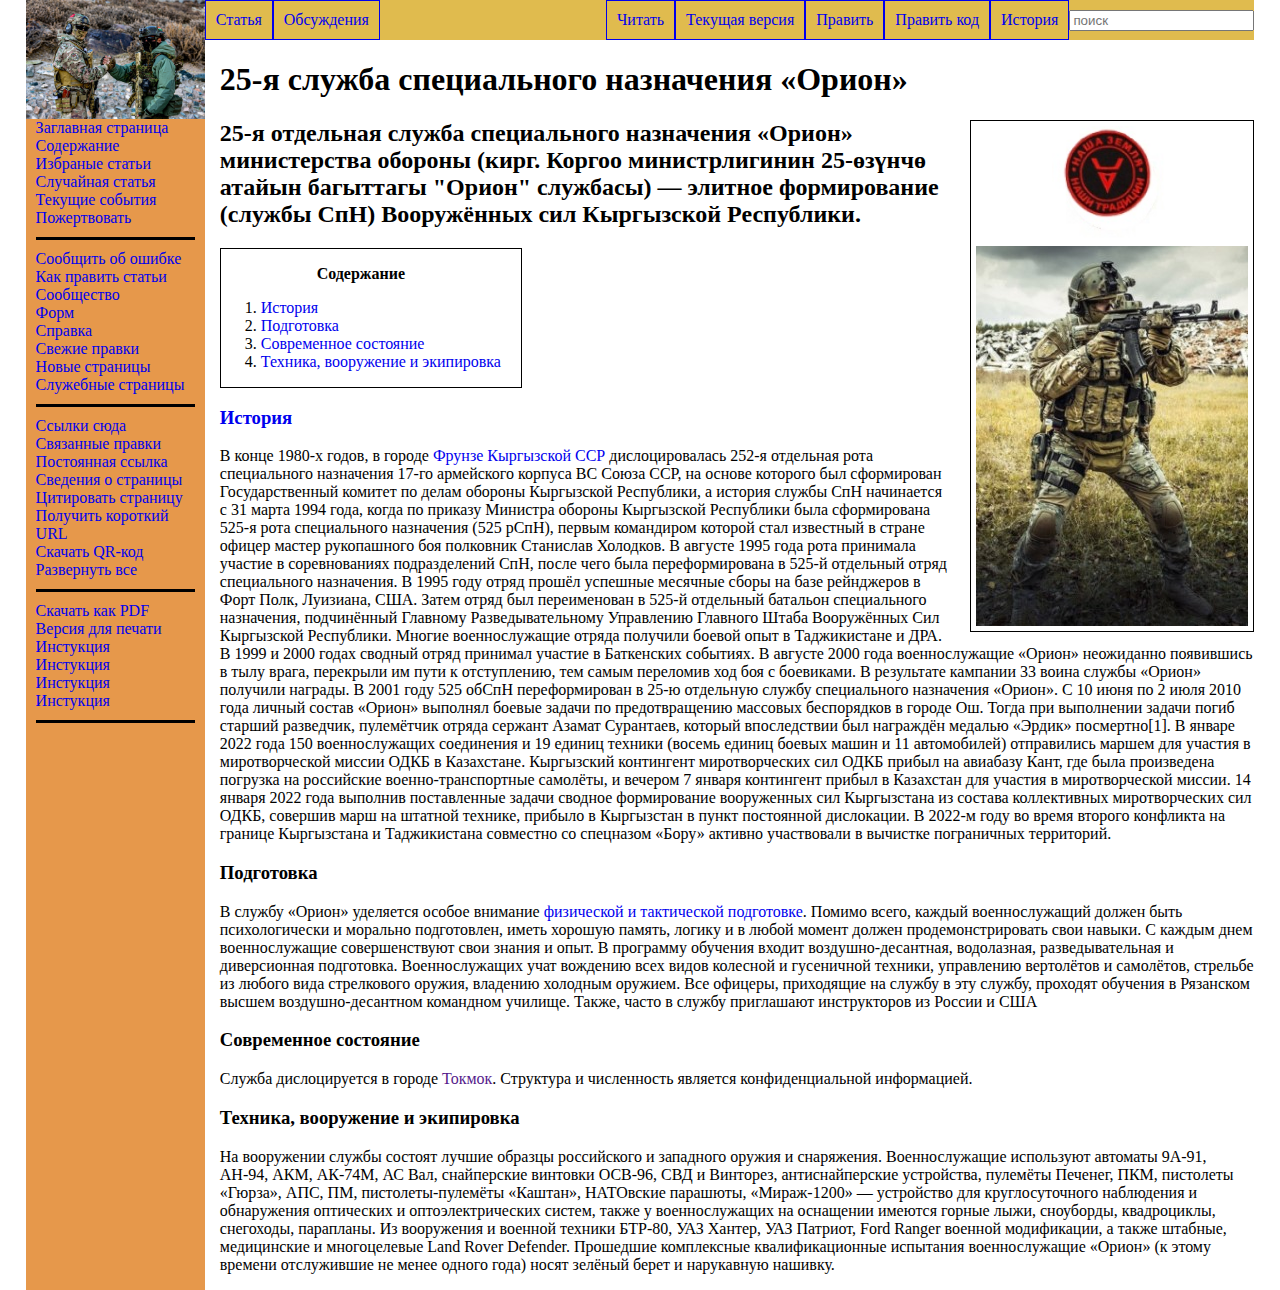
<file: index.html>
<!DOCTYPE html>
<html lang="en">

<head>
    <meta charset="UTF-8">
    <meta name="viewport" content="width=device-width, initial-scale=1.0">
    <title>25.orion.25.kg</title>
    <link rel="stylesheet" href="style.css">
    <style>
        a {
            text-decoration: none;
        }
    </style>

</head>

<body>
    <div class="page">
        <div class="header">
            <div>
                <img src="images/2023-03-19_13-35-10_552313.jpg" alt="">
            </div>
            <ol>
                <li> <a href="obsu.html">Заглавная страница</a></li>
                <li> <a href="obsu.html">Содержание</a></li>
                <li> <a href="obsu.html">Избраные статьи</a></li>
                <li> <a href="obsu.html">Случайная статья</a></li>
                <li> <a href="obsu.html">Текущие события</a></li>
                <li> <a href="obsu.html">Пожертвовать</a></li>
            </ol>
            <ol>
                <li> <a href="obsu.html">Сообщить об ошибке</a></li>
                <li> <a href="obsu.html">Как править статьи</a></li>
                <li> <a href="obsu.html">Сообщество</a></li>
                <li> <a href="obsu.html">Форм</a></li>
                <li> <a href="obsu.html">Справка</a></li>
                <li> <a href="obsu.html">Свежие правки</a></li>
                <li> <a href="obsu.html">Новые страницы</a></li>
                <li> <a href="obsu.html">Служебные страницы</a></li>
            </ol>
            <ol>
                <li> <a href="obsu.html">Ссылки сюда</a></li>
                <li> <a href="obsu.html">Связанные правки</a></li>
                <li> <a href="obsu.html">Постоянная ссылка</a></li>
                <li> <a href="obsu.html">Сведения о страницы</a></li>
                <li> <a href="obsu.html">Цитировать страницу</a></li>
                <li> <a href="instrusi.html">Получить короткий URL</a></li>
                <li> <a href="obsu.html">Скачать QR-код</a></li>
                <li> <a href="instrusi.html">Развернуть все</a></li>
            </ol>
            <ol>
                <li> <a href="instrusi.html">Скачать как PDF</a></li>
                <li> <a href="instrusi.html">Версия для печати</a></li>
                <li> <a href="instrusi.html">Инстукция</a></li>
                <li> <a href="instrusi.html">Инстукция</a></li>
                <li> <a href="instrusi.html">Инстукция</a></li>
                <li> <a href="instrusi.html">Инстукция</a></li>
            </ol>
        </div>
        <div class="section">
            <div class="nav-container">
                <nav>
                    <ul>
                        <li><a href="ctata.html">Статья</a></li>
                        <li><a href="obsu.html">Обсуждения</a></li>
                    </ul>
                </nav>
                <nav>
                    <ul>
                        <li><a href="obsu.html">Читать</a></li>
                        <li><a href="obsu.html">Текущая версия</a></li>
                        <li><a href="ctata.html">Править</a></li>
                        <li><a href="ctata.html">Править код</a></li>
                        <li><a href="obsu.html">История</a></li>
                        <input type="password" placeholder="поиск">
                    </ul>
                </nav>
            </div>

            <div class="text-page">
                <h1><span class="bold-text">25-я служба специального назначения «Орион»</span></h1>
                <div class="img-conteiner">
                    <div>
                        <img class="logo-html" src="images/700-nw.jpg" alt="">
                        <img src="images/c10f8ffeea81f949ff202f9cdb990267.jpg" alt="">
                    </div>
                </div>
                <h2>25-я отдельная служба специального назначения «Орион» министерства обороны (кирг. Коргоо
                    министрлигинин
                    25-өзүнчө
                    атайын багыттагы "Орион" службасы) — элитное формирование (службы СпН) Вооружённых сил Кыргызской
                    Республики.
                </h2>

                <div class="list-conteiner">
                    <p>Содержание</p>
                    <ol>
                        <li> <a href="istor.html">История</a></li>
                        <li> <a href="podgo.html">Подготовка</a></li>
                        <li> <a href="covcoc.html">Современное состояние</a></li>
                        <li> <a href="texvoor.html">Техника, вооружение и экипировка</a></li>
                    </ol>
                </div>
                <h3><a href="#">История</a></h3>
                В конце 1980-х годов, в городе <a href="https://www.youtube.com/watch?v=Yy7psqcZhKI" target="_blank">
                    Фрунзе
                    Кыргызской ССР</a> дислоцировалась 252-я отдельная рота специального назначения 17-го армейского
                корпуса ВС
                Союза ССР, на основе которого был сформирован Государственный комитет по делам обороны Кыргызской
                Республики, а
                история службы СпН начинается с 31 марта 1994 года, когда по приказу Министра обороны Кыргызской
                Республики была
                сформирована 525-я рота специального назначения (525 рСпН), первым командиром которой стал известный в
                стране офицер
                мастер рукопашного боя полковник Станислав Холодков.
                В августе 1995 года рота принимала участие в соревнованиях подразделений СпН, после чего была
                переформирована в
                525-й отдельный отряд специального назначения.
                В 1995 году отряд прошёл успешные месячные сборы на базе рейнджеров в Форт Полк, Луизиана, США.
                Затем отряд был переименован в 525-й отдельный батальон специального назначения, подчинённый Главному
                Разведывательному Управлению Главного Штаба Вооружённых Сил Кыргызской Республики. Многие военнослужащие
                отряда
                получили боевой опыт в Таджикистане и ДРА.
                В 1999 и 2000 годах сводный отряд принимал участие в Баткенских событиях. В августе 2000 года
                военнослужащие «Орион»
                неожиданно появившись в тылу врага, перекрыли им пути к отступлению, тем самым переломив ход боя с
                боевиками. В
                результате кампании 33 воина службы «Орион» получили награды.
                В 2001 году 525 обСпН переформирован в 25-ю отдельную службу специального назначения «Орион».
                С 10 июня по 2 июля 2010 года личный состав «Орион» выполнял боевые задачи по предотвращению массовых
                беспорядков в
                городе Ош. Тогда при выполнении задачи погиб старший разведчик, пулемётчик отряда сержант Азамат
                Сурантаев, который
                впоследствии был награждён медалью «Эрдик» посмертно[1].
                В январе 2022 года 150 военнослужащих соединения и 19 единиц техники (восемь единиц боевых машин и 11
                автомобилей)
                отправились маршем для участия в миротворческой миссии ОДКБ в Казахстане. Кыргызский контингент
                миротворческих сил
                ОДКБ прибыл на авиабазу Кант, где была произведена погрузка на российские военно-транспортные самолёты,
                и вечером 7
                января контингент прибыл в Казахстан для участия в миротворческой миссии. 14 января 2022 года выполнив
                поставленные
                задачи сводное формирование вооруженных сил Кыргызстана из состава коллективных миротворческих сил ОДКБ,
                совершив
                марш на штатной технике, прибыло в Кыргызстан в пункт постоянной дислокации.
                В 2022-м году во время второго конфликта на границе Кыргызстана и Таджикистана совместно со спецназом
                «Бору» активно
                участвовали в вычистке пограничных территорий.
                </p>

                <h3>Подготовка</h3>

                <p>В службу «Орион» уделяется особое внимание <a
                        href="https://www.youtube.com/watch?v=2YKDZSrfZAY&t=528s" target="_blank">физической и
                        тактической подготовке</a>. Помимо всего, каждый военнослужащий должен быть
                    психологически и морально подготовлен, иметь хорошую память, логику и в любой момент должен
                    продемонстрировать
                    свои навыки. С каждым днем военнослужащие совершенствуют свои знания и опыт. В программу обучения
                    входит
                    воздушно-десантная, водолазная, разведывательная и диверсионная подготовка. Военнослужащих учат
                    вождению всех
                    видов колесной и гусеничной техники, управлению вертолётов и самолётов, стрельбе из любого вида
                    стрелкового
                    оружия, владению холодным оружием.
                    Все офицеры, приходящие на службу в эту службу, проходят обучения в Рязанском высшем
                    воздушно-десантном
                    командном училище. Также, часто в службу приглашают инструкторов из России и США
                </p>
                <h3>Современное состояние</h3>
                <p>Служба дислоцируется в городе <a href="" target="_blank">Токмок</a>. Структура и численность является
                    конфиденциальной информацией.
                </p>
                <h3>Техника, вооружение и экипировка</h3>
                <p>На вооружении службы состоят лучшие образцы российского и западного оружия и снаряжения.
                    Военнослужащие
                    используют автоматы 9А-91, АН-94, АКМ, АК-74М, АС Вал, снайперские винтовки ОСВ-96, СВД и Винторез,
                    антиснайперские устройства, пулемёты Печенег, ПКМ, пистолеты «Гюрза», АПС, ПМ, пистолеты-пулемёты
                    «Каштан»,
                    НАТОвские парашюты, «Мираж-1200» — устройство для круглосуточного наблюдения и обнаружения
                    оптических и
                    оптоэлектрических систем, также у военнослужащих на оснащении имеются горные лыжи, сноуборды,
                    квадроциклы,
                    снегоходы, парапланы.
                    Из вооружения и военной техники БТР-80, УАЗ Хантер, УАЗ Патриот, Ford Ranger военной модификации, а
                    также
                    штабные, медицинские и многоцелевые Land Rover Defender.
                    Прошедшие комплексные квалификационные испытания военнослужащие «Орион» (к этому времени отслужившие
                    не менее
                    одного года) носят зелёный берет и нарукавную нашивку.
                </p>
            </div>
        </div>
    </div>
</body>

</html>
</file>
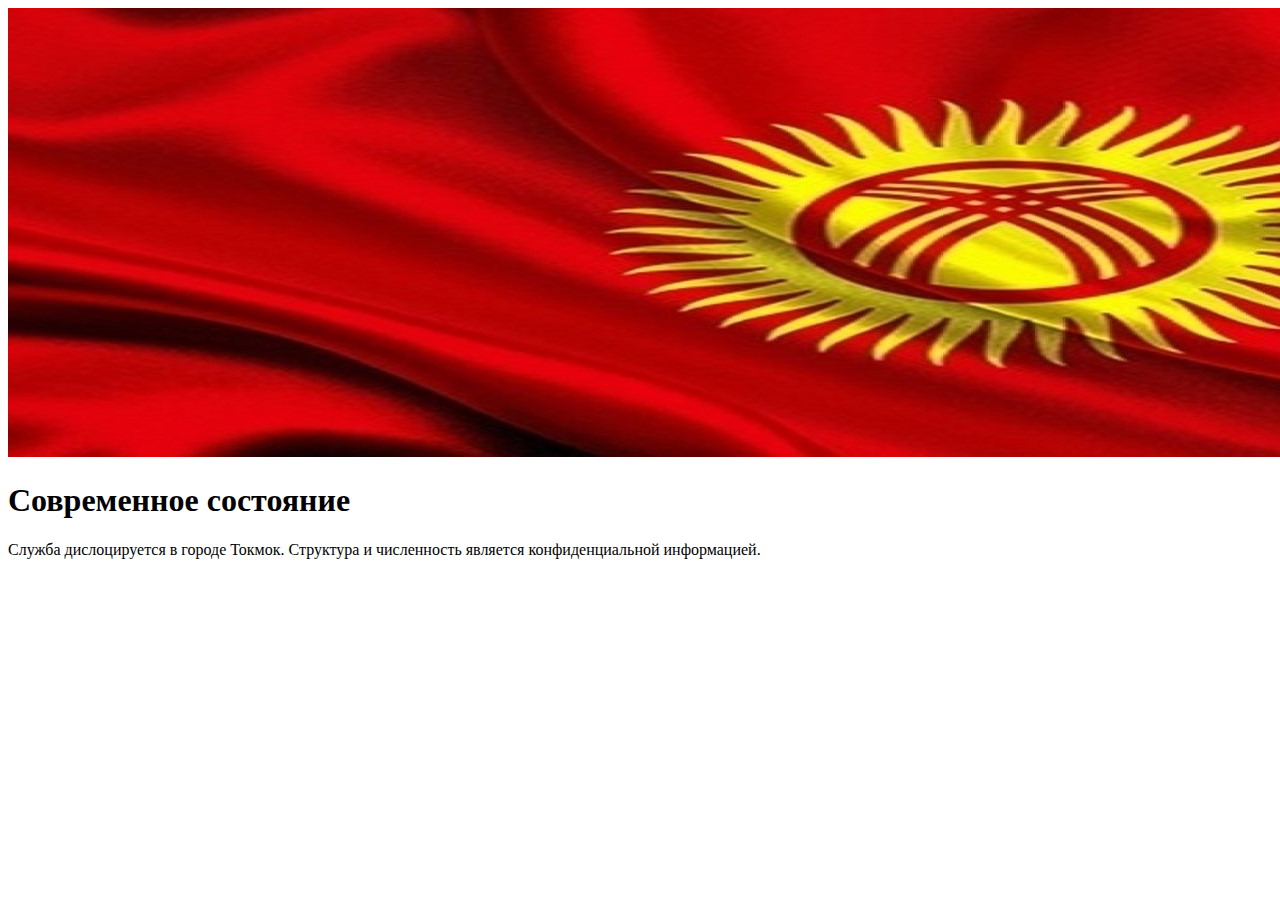
<file: covcoc.html>
<!DOCTYPE html>
<html lang="en">
<head>
    <meta charset="UTF-8">
    <meta name="viewport" content="width=device-width, initial-scale=1.0">
    <title>Document</title>
</head>
<body>
    <img src="images/2019-01-25_14-50-57_800772.jpg" alt="">
    <h1>Современное состояние</h1>
    <p>Служба дислоцируется в городе Токмок. Структура и численность является конфиденциальной информацией.</p>

</body>
</html>
</file>
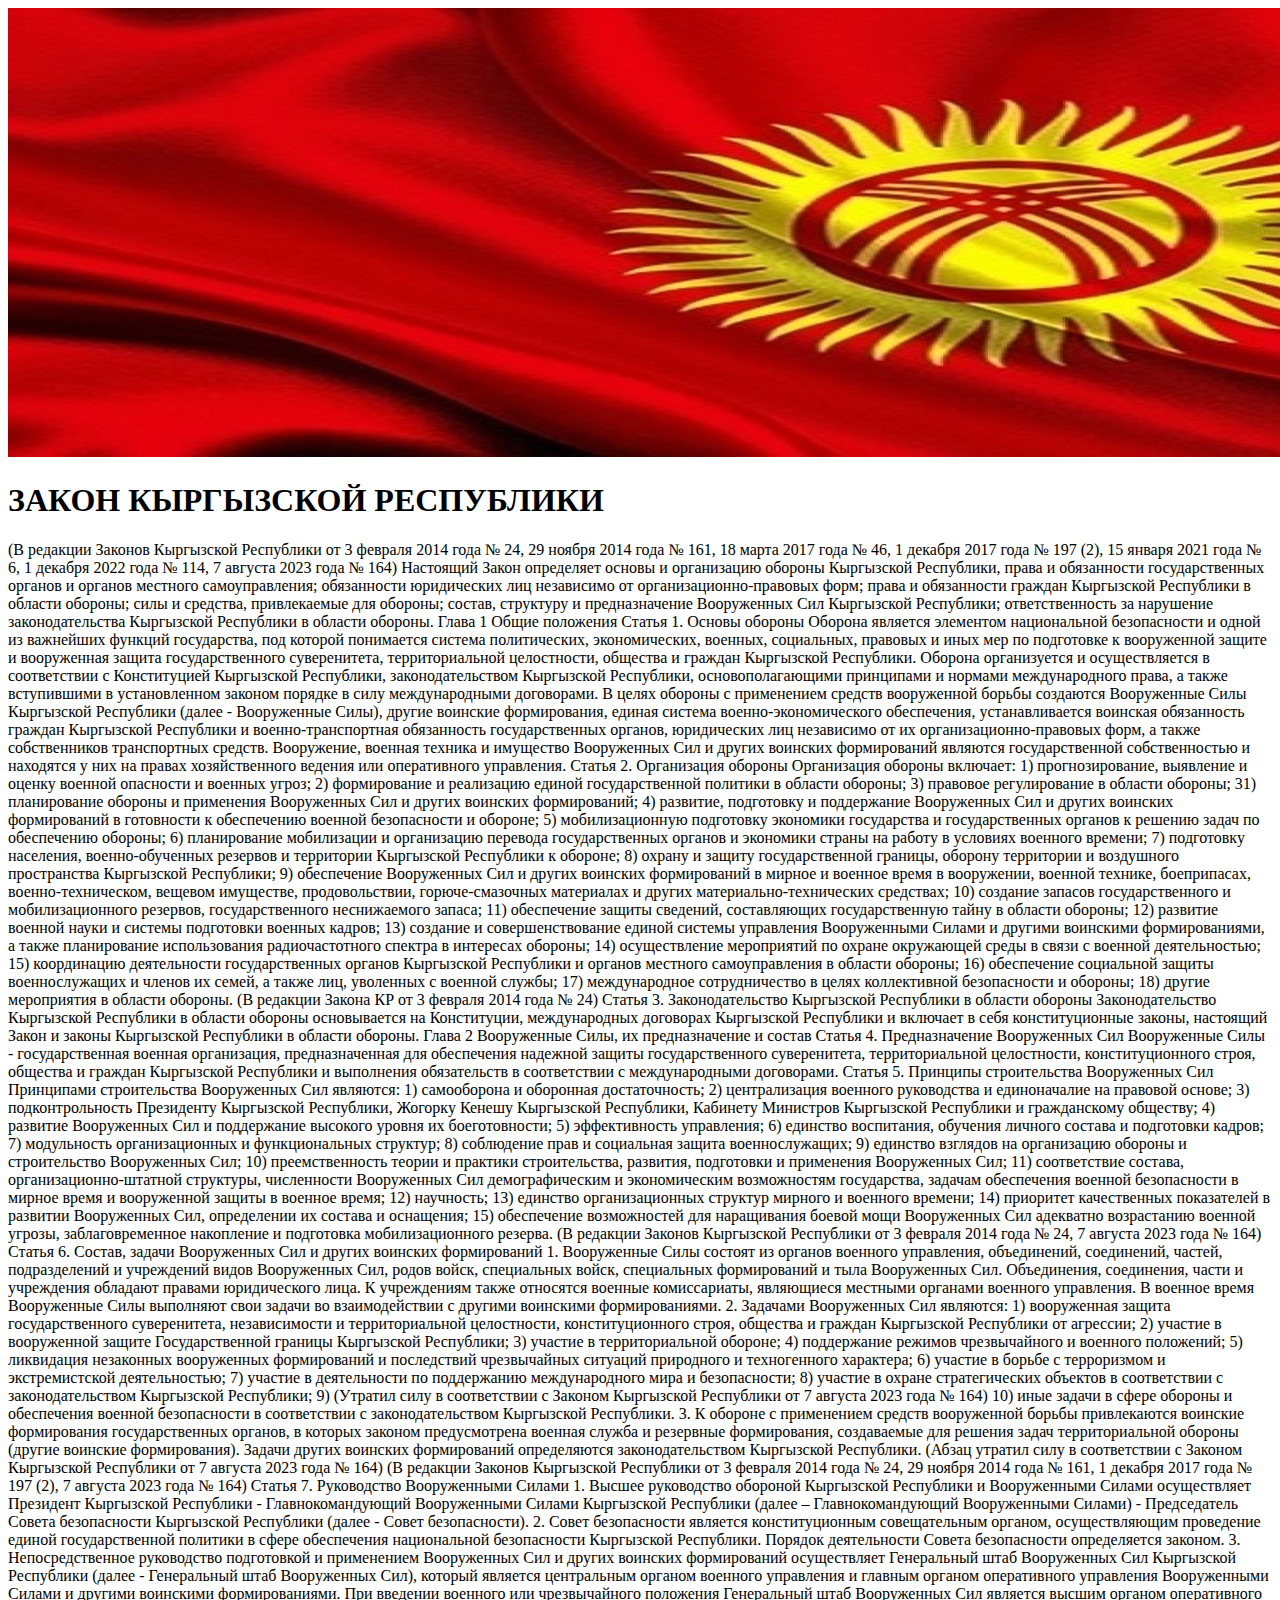
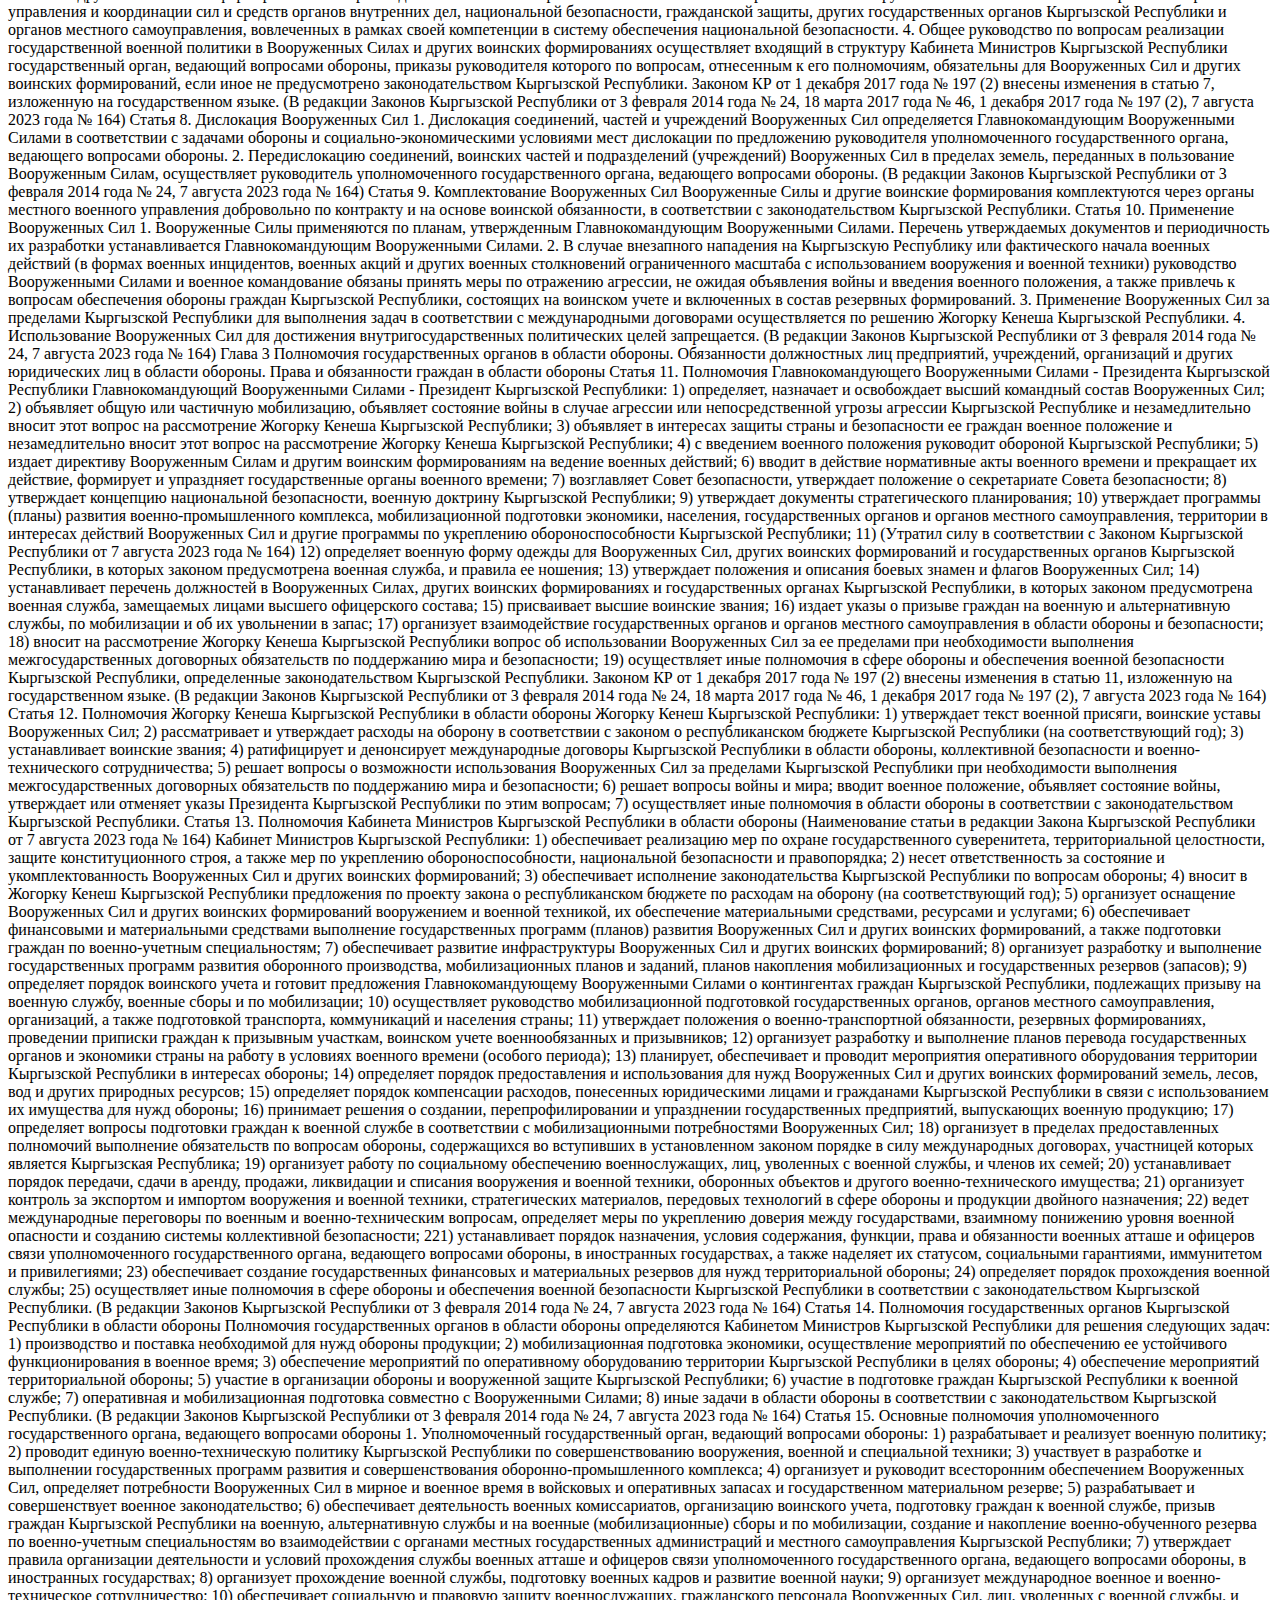
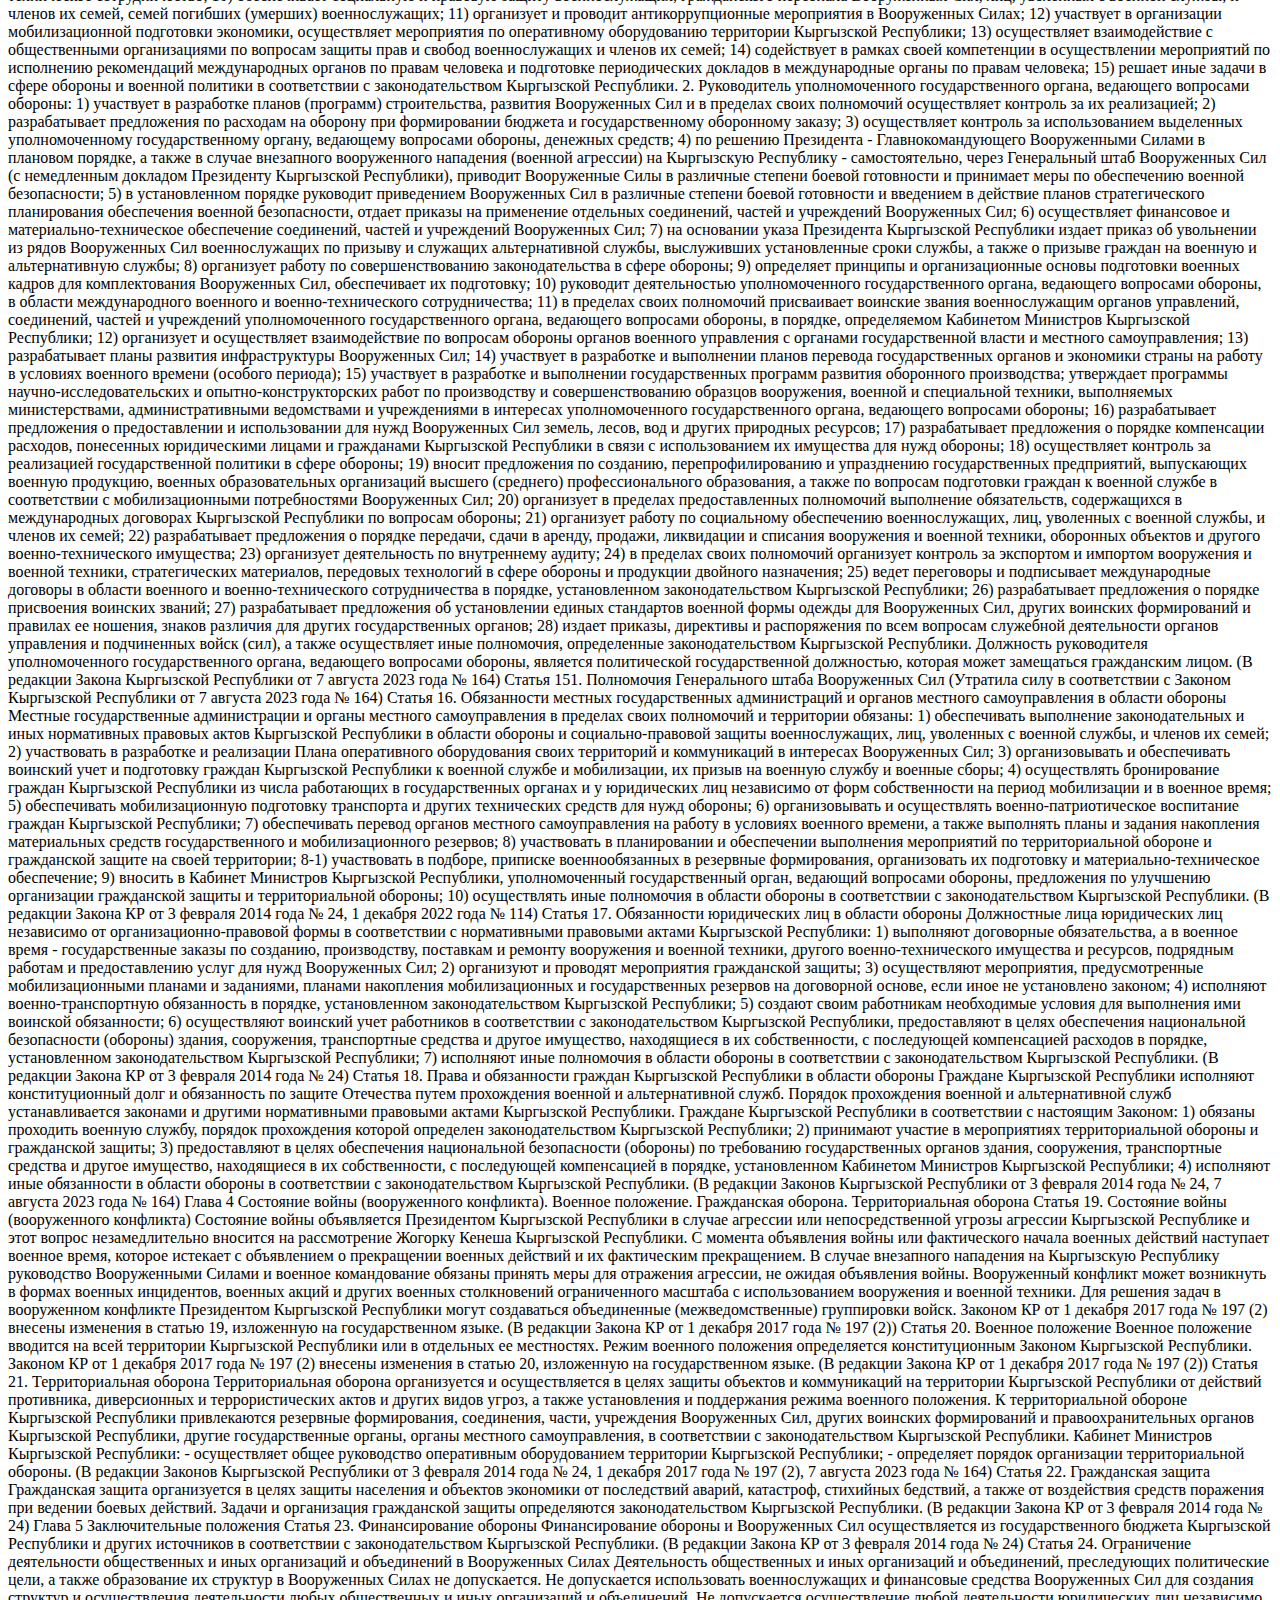
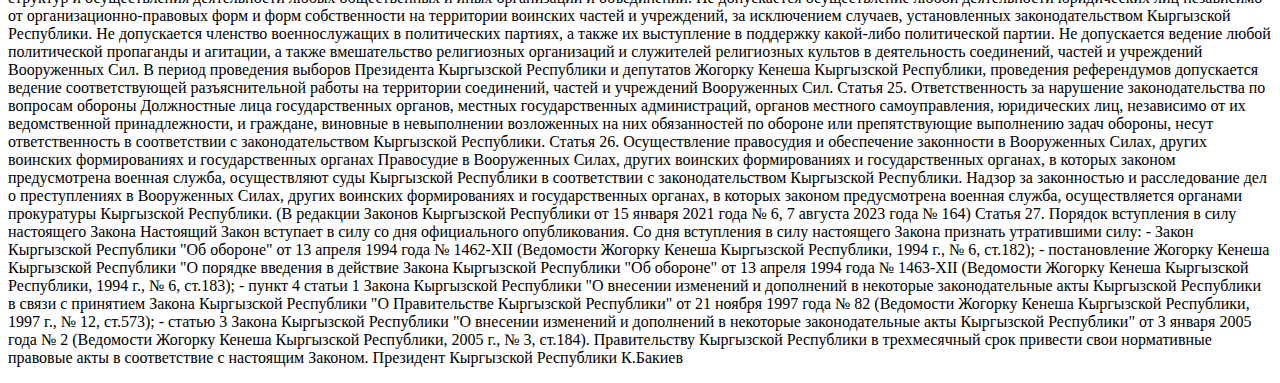
<file: ctata.html>
<!DOCTYPE html>
<html lang="en">

<head>
    <meta charset="UTF-8">
    <meta name="viewport" content="width=device-width, initial-scale=1.0">
    <title>Document</title>
</head>

<body>
    <img src="images/2019-01-25_14-50-57_800772.jpg" alt="">
    <h1>ЗАКОН КЫРГЫЗСКОЙ РЕСПУБЛИКИ</h1>
    <p>(В редакции Законов Кыргызской Республики от 3 февраля 2014 года № 24, 29 ноября 2014 года № 161, 18 марта 2017
        года № 46, 1 декабря 2017 года № 197 (2), 15 января 2021 года № 6, 1 декабря 2022 года № 114, 7 августа 2023
        года № 164)



        Настоящий Закон определяет основы и организацию обороны Кыргызской Республики, права и обязанности
        государственных органов и органов местного самоуправления; обязанности юридических лиц независимо от
        организационно-правовых форм; права и обязанности граждан Кыргызской Республики в области обороны; силы и
        средства, привлекаемые для обороны; состав, структуру и предназначение Вооруженных Сил Кыргызской Республики;
        ответственность за нарушение законодательства Кыргызской Республики в области обороны.

        Глава 1
        Общие положения

        Статья 1. Основы обороны



        Оборона является элементом национальной безопасности и одной из важнейших функций государства, под которой
        понимается система политических, экономических, военных, социальных, правовых и иных мер по подготовке к
        вооруженной защите и вооруженная защита государственного суверенитета, территориальной целостности, общества и
        граждан Кыргызской Республики.

        Оборона организуется и осуществляется в соответствии с Конституцией Кыргызской Республики, законодательством
        Кыргызской Республики, основополагающими принципами и нормами международного права, а также вступившими в
        установленном законом порядке в силу международными договорами.

        В целях обороны с применением средств вооруженной борьбы создаются Вооруженные Силы Кыргызской Республики (далее
        - Вооруженные Силы), другие воинские формирования, единая система военно-экономического обеспечения,
        устанавливается воинская обязанность граждан Кыргызской Республики и военно-транспортная обязанность
        государственных органов, юридических лиц независимо от их организационно-правовых форм, а также собственников
        транспортных средств.

        Вооружение, военная техника и имущество Вооруженных Сил и других воинских формирований являются государственной
        собственностью и находятся у них на правах хозяйственного ведения или оперативного управления.



        Статья 2. Организация обороны



        Организация обороны включает:

        1) прогнозирование, выявление и оценку военной опасности и военных угроз;

        2) формирование и реализацию единой государственной политики в области обороны;

        3) правовое регулирование в области обороны;

        31) планирование обороны и применения Вооруженных Сил и других воинских формирований;

        4) развитие, подготовку и поддержание Вооруженных Сил и других воинских формирований в готовности к обеспечению
        военной безопасности и обороне;

        5) мобилизационную подготовку экономики государства и государственных органов к решению задач по обеспечению
        обороны;

        6) планирование мобилизации и организацию перевода государственных органов и экономики страны на работу в
        условиях военного времени;

        7) подготовку населения, военно-обученных резервов и территории Кыргызской Республики к обороне;

        8) охрану и защиту государственной границы, оборону территории и воздушного пространства Кыргызской Республики;

        9) обеспечение Вооруженных Сил и других воинских формирований в мирное и военное время в вооружении, военной
        технике, боеприпасах, военно-техническом, вещевом имуществе, продовольствии, горюче-смазочных материалах и
        других материально-технических средствах;

        10) создание запасов государственного и мобилизационного резервов, государственного неснижаемого запаса;

        11) обеспечение защиты сведений, составляющих государственную тайну в области обороны;

        12) развитие военной науки и системы подготовки военных кадров;

        13) создание и совершенствование единой системы управления Вооруженными Силами и другими воинскими
        формированиями, а также планирование использования радиочастотного спектра в интересах обороны;

        14) осуществление мероприятий по охране окружающей среды в связи с военной деятельностью;

        15) координацию деятельности государственных органов Кыргызской Республики и органов местного самоуправления в
        области обороны;

        16) обеспечение социальной защиты военнослужащих и членов их семей, а также лиц, уволенных с военной службы;

        17) международное сотрудничество в целях коллективной безопасности и обороны;

        18) другие мероприятия в области обороны.

        (В редакции Закона КР от 3 февраля 2014 года № 24)



        Статья 3. Законодательство Кыргызской Республики в области обороны



        Законодательство Кыргызской Республики в области обороны основывается на Конституции, международных договорах
        Кыргызской Республики и включает в себя конституционные законы, настоящий Закон и законы Кыргызской Республики в
        области обороны.



        Глава 2
        Вооруженные Силы, их предназначение и состав



        Статья 4. Предназначение Вооруженных Сил



        Вооруженные Силы - государственная военная организация, предназначенная для обеспечения надежной защиты
        государственного суверенитета, территориальной целостности, конституционного строя, общества и граждан
        Кыргызской Республики и выполнения обязательств в соответствии с международными договорами.



        Статья 5. Принципы строительства Вооруженных Сил



        Принципами строительства Вооруженных Сил являются:

        1) самооборона и оборонная достаточность;

        2) централизация военного руководства и единоначалие на правовой основе;

        3) подконтрольность Президенту Кыргызской Республики, Жогорку Кенешу Кыргызской Республики, Кабинету Министров
        Кыргызской Республики и гражданскому обществу;

        4) развитие Вооруженных Сил и поддержание высокого уровня их боеготовности;

        5) эффективность управления;

        6) единство воспитания, обучения личного состава и подготовки кадров;

        7) модульность организационных и функциональных структур;

        8) соблюдение прав и социальная защита военнослужащих;

        9) единство взглядов на организацию обороны и строительство Вооруженных Сил;

        10) преемственность теории и практики строительства, развития, подготовки и применения Вооруженных Сил;

        11) соответствие состава, организационно-штатной структуры, численности Вооруженных Сил демографическим и
        экономическим возможностям государства, задачам обеспечения военной безопасности в мирное время и вооруженной
        защиты в военное время;

        12) научность;

        13) единство организационных структур мирного и военного времени;

        14) приоритет качественных показателей в развитии Вооруженных Сил, определении их состава и оснащения;

        15) обеспечение возможностей для наращивания боевой мощи Вооруженных Сил адекватно возрастанию военной угрозы,
        заблаговременное накопление и подготовка мобилизационного резерва.

        (В редакции Законов Кыргызской Республики от 3 февраля 2014 года № 24, 7 августа 2023 года № 164)



        Статья 6. Состав, задачи Вооруженных Сил и других воинских формирований



        1. Вооруженные Силы состоят из органов военного управления, объединений, соединений, частей, подразделений и
        учреждений видов Вооруженных Сил, родов войск, специальных войск, специальных формирований и тыла Вооруженных
        Сил.

        Объединения, соединения, части и учреждения обладают правами юридического лица.

        К учреждениям также относятся военные комиссариаты, являющиеся местными органами военного управления.

        В военное время Вооруженные Силы выполняют свои задачи во взаимодействии с другими воинскими формированиями.

        2. Задачами Вооруженных Сил являются:

        1) вооруженная защита государственного суверенитета, независимости и территориальной целостности,
        конституционного строя, общества и граждан Кыргызской Республики от агрессии;

        2) участие в вооруженной защите Государственной границы Кыргызской Республики;

        3) участие в территориальной обороне;

        4) поддержание режимов чрезвычайного и военного положений;

        5) ликвидация незаконных вооруженных формирований и последствий чрезвычайных ситуаций природного и техногенного
        характера;

        6) участие в борьбе с терроризмом и экстремистской деятельностью;

        7) участие в деятельности по поддержанию международного мира и безопасности;

        8) участие в охране стратегических объектов в соответствии с законодательством Кыргызской Республики;

        9) (Утратил силу в соответствии с Законом Кыргызской Республики от 7 августа 2023 года № 164)

        10) иные задачи в сфере обороны и обеспечения военной безопасности в соответствии с законодательством Кыргызской
        Республики.

        3. К обороне с применением средств вооруженной борьбы привлекаются воинские формирования государственных
        органов, в которых законом предусмотрена военная служба и резервные формирования, создаваемые для решения задач
        территориальной обороны (другие воинские формирования).

        Задачи других воинских формирований определяются законодательством Кыргызской Республики.

        (Абзац утратил силу в соответствии с Законом Кыргызской Республики от 7 августа 2023 года № 164)

        (В редакции Законов Кыргызской Республики от 3 февраля 2014 года № 24, 29 ноября 2014 года № 161, 1 декабря 2017
        года № 197 (2), 7 августа 2023 года № 164)



        Статья 7. Руководство Вооруженными Силами



        1. Высшее руководство обороной Кыргызской Республики и Вооруженными Силами осуществляет Президент Кыргызской
        Республики - Главнокомандующий Вооруженными Силами Кыргызской Республики (далее – Главнокомандующий Вооруженными
        Силами) - Председатель Совета безопасности Кыргызской Республики (далее - Совет безопасности).

        2. Совет безопасности является конституционным совещательным органом, осуществляющим проведение единой
        государственной политики в сфере обеспечения национальной безопасности Кыргызской Республики.

        Порядок деятельности Совета безопасности определяется законом.

        3. Непосредственное руководство подготовкой и применением Вооруженных Сил и других воинских формирований
        осуществляет Генеральный штаб Вооруженных Сил Кыргызской Республики (далее - Генеральный штаб Вооруженных Сил),
        который является центральным органом военного управления и главным органом оперативного управления Вооруженными
        Силами и другими воинскими формированиями.

        При введении военного или чрезвычайного положения Генеральный штаб Вооруженных Сил является высшим органом
        оперативного управления и координации сил и средств органов внутренних дел, национальной безопасности,
        гражданской защиты, других государственных органов Кыргызской Республики и органов местного самоуправления,
        вовлеченных в рамках своей компетенции в систему обеспечения национальной безопасности.

        4. Общее руководство по вопросам реализации государственной военной политики в Вооруженных Силах и других
        воинских формированиях осуществляет входящий в структуру Кабинета Министров Кыргызской Республики
        государственный орган, ведающий вопросами обороны, приказы руководителя которого по вопросам, отнесенным к его
        полномочиям, обязательны для Вооруженных Сил и других воинских формирований, если иное не предусмотрено
        законодательством Кыргызской Республики.

        Законом КР от 1 декабря 2017 года № 197 (2) внесены изменения в статью 7, изложенную на государственном языке.

        (В редакции Законов Кыргызской Республики от 3 февраля 2014 года № 24, 18 марта 2017 года № 46, 1 декабря 2017
        года № 197 (2), 7 августа 2023 года № 164)



        Статья 8. Дислокация Вооруженных Сил



        1. Дислокация соединений, частей и учреждений Вооруженных Сил определяется Главнокомандующим Вооруженными Силами
        в соответствии с задачами обороны и социально-экономическими условиями мест дислокации по предложению
        руководителя уполномоченного государственного органа, ведающего вопросами обороны.

        2. Передислокацию соединений, воинских частей и подразделений (учреждений) Вооруженных Сил в пределах земель,
        переданных в пользование Вооруженным Силам, осуществляет руководитель уполномоченного государственного органа,
        ведающего вопросами обороны.

        (В редакции Законов Кыргызской Республики от 3 февраля 2014 года № 24, 7 августа 2023 года № 164)



        Статья 9. Комплектование Вооруженных Сил



        Вооруженные Силы и другие воинские формирования комплектуются через органы местного военного управления
        добровольно по контракту и на основе воинской обязанности, в соответствии с законодательством Кыргызской
        Республики.



        Статья 10. Применение Вооруженных Сил



        1. Вооруженные Силы применяются по планам, утвержденным Главнокомандующим Вооруженными Силами.

        Перечень утверждаемых документов и периодичность их разработки устанавливается Главнокомандующим Вооруженными
        Силами.

        2. В случае внезапного нападения на Кыргызскую Республику или фактического начала военных действий (в формах
        военных инцидентов, военных акций и других военных столкновений ограниченного масштаба с использованием
        вооружения и военной техники) руководство Вооруженными Силами и военное командование обязаны принять меры по
        отражению агрессии, не ожидая объявления войны и введения военного положения, а также привлечь к вопросам
        обеспечения обороны граждан Кыргызской Республики, состоящих на воинском учете и включенных в состав резервных
        формирований.

        3. Применение Вооруженных Сил за пределами Кыргызской Республики для выполнения задач в соответствии с
        международными договорами осуществляется по решению Жогорку Кенеша Кыргызской Республики.

        4. Использование Вооруженных Сил для достижения внутригосударственных политических целей запрещается.

        (В редакции Законов Кыргызской Республики от 3 февраля 2014 года № 24, 7 августа 2023 года № 164)



        Глава 3
        Полномочия государственных органов в области обороны. Обязанности должностных лиц предприятий, учреждений,
        организаций и других юридических лиц в области обороны. Права и обязанности граждан в области обороны



        Статья 11. Полномочия Главнокомандующего Вооруженными Силами - Президента Кыргызской Республики



        Главнокомандующий Вооруженными Силами - Президент Кыргызской Республики:

        1) определяет, назначает и освобождает высший командный состав Вооруженных Сил;

        2) объявляет общую или частичную мобилизацию, объявляет состояние войны в случае агрессии или непосредственной
        угрозы агрессии Кыргызской Республике и незамедлительно вносит этот вопрос на рассмотрение Жогорку Кенеша
        Кыргызской Республики;

        3) объявляет в интересах защиты страны и безопасности ее граждан военное положение и незамедлительно вносит этот
        вопрос на рассмотрение Жогорку Кенеша Кыргызской Республики;

        4) с введением военного положения руководит обороной Кыргызской Республики;

        5) издает директиву Вооруженным Силам и другим воинским формированиям на ведение военных действий;

        6) вводит в действие нормативные акты военного времени и прекращает их действие, формирует и упраздняет
        государственные органы военного времени;

        7) возглавляет Совет безопасности, утверждает положение о секретариате Совета безопасности;

        8) утверждает концепцию национальной безопасности, военную доктрину Кыргызской Республики;

        9) утверждает документы стратегического планирования;

        10) утверждает программы (планы) развития военно-промышленного комплекса, мобилизационной подготовки экономики,
        населения, государственных органов и органов местного самоуправления, территории в интересах действий
        Вооруженных Сил и другие программы по укреплению обороноспособности Кыргызской Республики;

        11) (Утратил силу в соответствии с Законом Кыргызской Республики от 7 августа 2023 года № 164)

        12) определяет военную форму одежды для Вооруженных Сил, других воинских формирований и государственных органов
        Кыргызской Республики, в которых законом предусмотрена военная служба, и правила ее ношения;

        13) утверждает положения и описания боевых знамен и флагов Вооруженных Сил;

        14) устанавливает перечень должностей в Вооруженных Силах, других воинских формированиях и государственных
        органах Кыргызской Республики, в которых законом предусмотрена военная служба, замещаемых лицами высшего
        офицерского состава;

        15) присваивает высшие воинские звания;

        16) издает указы о призыве граждан на военную и альтернативную службы, по мобилизации и об их увольнении в
        запас;

        17) организует взаимодействие государственных органов и органов местного самоуправления в области обороны и
        безопасности;

        18) вносит на рассмотрение Жогорку Кенеша Кыргызской Республики вопрос об использовании Вооруженных Сил за ее
        пределами при необходимости выполнения межгосударственных договорных обязательств по поддержанию мира и
        безопасности;

        19) осуществляет иные полномочия в сфере обороны и обеспечения военной безопасности Кыргызской Республики,
        определенные законодательством Кыргызской Республики.

        Законом КР от 1 декабря 2017 года № 197 (2) внесены изменения в статью 11, изложенную на государственном языке.

        (В редакции Законов Кыргызской Республики от 3 февраля 2014 года № 24, 18 марта 2017 года № 46, 1 декабря 2017
        года № 197 (2), 7 августа 2023 года № 164)



        Статья 12. Полномочия Жогорку Кенеша Кыргызской Республики в области обороны



        Жогорку Кенеш Кыргызской Республики:

        1) утверждает текст военной присяги, воинские уставы Вооруженных Сил;

        2) рассматривает и утверждает расходы на оборону в соответствии с законом о республиканском бюджете Кыргызской
        Республики (на соответствующий год);

        3) устанавливает воинские звания;

        4) ратифицирует и денонсирует международные договоры Кыргызской Республики в области обороны, коллективной
        безопасности и военно-технического сотрудничества;

        5) решает вопросы о возможности использования Вооруженных Сил за пределами Кыргызской Республики при
        необходимости выполнения межгосударственных договорных обязательств по поддержанию мира и безопасности;

        6) решает вопросы войны и мира; вводит военное положение, объявляет состояние войны, утверждает или отменяет
        указы Президента Кыргызской Республики по этим вопросам;

        7) осуществляет иные полномочия в области обороны в соответствии с законодательством Кыргызской Республики.



        Статья 13. Полномочия Кабинета Министров Кыргызской Республики в области обороны

        (Наименование статьи в редакции Закона Кыргызской Республики от 7 августа 2023 года № 164)



        Кабинет Министров Кыргызской Республики:

        1) обеспечивает реализацию мер по охране государственного суверенитета, территориальной целостности, защите
        конституционного строя, а также мер по укреплению обороноспособности, национальной безопасности и правопорядка;

        2) несет ответственность за состояние и укомплектованность Вооруженных Сил и других воинских формирований;

        3) обеспечивает исполнение законодательства Кыргызской Республики по вопросам обороны;

        4) вносит в Жогорку Кенеш Кыргызской Республики предложения по проекту закона о республиканском бюджете по
        расходам на оборону (на соответствующий год);

        5) организует оснащение Вооруженных Сил и других воинских формирований вооружением и военной техникой, их
        обеспечение материальными средствами, ресурсами и услугами;

        6) обеспечивает финансовыми и материальными средствами выполнение государственных программ (планов) развития
        Вооруженных Сил и других воинских формирований, а также подготовки граждан по военно-учетным специальностям;

        7) обеспечивает развитие инфраструктуры Вооруженных Сил и других воинских формирований;

        8) организует разработку и выполнение государственных программ развития оборонного производства, мобилизационных
        планов и заданий, планов накопления мобилизационных и государственных резервов (запасов);

        9) определяет порядок воинского учета и готовит предложения Главнокомандующему Вооруженными Силами о
        контингентах граждан Кыргызской Республики, подлежащих призыву на военную службу, военные сборы и по
        мобилизации;

        10) осуществляет руководство мобилизационной подготовкой государственных органов, органов местного
        самоуправления, организаций, а также подготовкой транспорта, коммуникаций и населения страны;

        11) утверждает положения о военно-транспортной обязанности, резервных формированиях, проведении приписки граждан
        к призывным участкам, воинском учете военнообязанных и призывников;

        12) организует разработку и выполнение планов перевода государственных органов и экономики страны на работу в
        условиях военного времени (особого периода);

        13) планирует, обеспечивает и проводит мероприятия оперативного оборудования территории Кыргызской Республики в
        интересах обороны;

        14) определяет порядок предоставления и использования для нужд Вооруженных Сил и других воинских формирований
        земель, лесов, вод и других природных ресурсов;

        15) определяет порядок компенсации расходов, понесенных юридическими лицами и гражданами Кыргызской Республики в
        связи с использованием их имущества для нужд обороны;

        16) принимает решения о создании, перепрофилировании и упразднении государственных предприятий, выпускающих
        военную продукцию;

        17) определяет вопросы подготовки граждан к военной службе в соответствии с мобилизационными потребностями
        Вооруженных Сил;

        18) организует в пределах предоставленных полномочий выполнение обязательств по вопросам обороны, содержащихся
        во вступивших в установленном законом порядке в силу международных договорах, участницей которых является
        Кыргызская Республика;

        19) организует работу по социальному обеспечению военнослужащих, лиц, уволенных с военной службы, и членов их
        семей;

        20) устанавливает порядок передачи, сдачи в аренду, продажи, ликвидации и списания вооружения и военной техники,
        оборонных объектов и другого военно-технического имущества;

        21) организует контроль за экспортом и импортом вооружения и военной техники, стратегических материалов,
        передовых технологий в сфере обороны и продукции двойного назначения;

        22) ведет международные переговоры по военным и военно-техническим вопросам, определяет меры по укреплению
        доверия между государствами, взаимному понижению уровня военной опасности и созданию системы коллективной
        безопасности;

        221) устанавливает порядок назначения, условия содержания, функции, права и обязанности военных атташе и
        офицеров связи уполномоченного государственного органа, ведающего вопросами обороны, в иностранных государствах,
        а также наделяет их статусом, социальными гарантиями, иммунитетом и привилегиями;

        23) обеспечивает создание государственных финансовых и материальных резервов для нужд территориальной обороны;

        24) определяет порядок прохождения военной службы;

        25) осуществляет иные полномочия в сфере обороны и обеспечения военной безопасности Кыргызской Республики в
        соответствии с законодательством Кыргызской Республики.

        (В редакции Законов Кыргызской Республики от 3 февраля 2014 года № 24, 7 августа 2023 года № 164)



        Статья 14. Полномочия государственных органов Кыргызской Республики в области обороны



        Полномочия государственных органов в области обороны определяются Кабинетом Министров Кыргызской Республики для
        решения следующих задач:

        1) производство и поставка необходимой для нужд обороны продукции;

        2) мобилизационная подготовка экономики, осуществление мероприятий по обеспечению ее устойчивого
        функционирования в военное время;

        3) обеспечение мероприятий по оперативному оборудованию территории Кыргызской Республики в целях обороны;

        4) обеспечение мероприятий территориальной обороны;

        5) участие в организации обороны и вооруженной защите Кыргызской Республики;

        6) участие в подготовке граждан Кыргызской Республики к военной службе;

        7) оперативная и мобилизационная подготовка совместно с Вооруженными Силами;

        8) иные задачи в области обороны в соответствии с законодательством Кыргызской Республики.

        (В редакции Законов Кыргызской Республики от 3 февраля 2014 года № 24, 7 августа 2023 года № 164)



        Статья 15. Основные полномочия уполномоченного государственного органа, ведающего вопросами обороны



        1. Уполномоченный государственный орган, ведающий вопросами обороны:

        1) разрабатывает и реализует военную политику;

        2) проводит единую военно-техническую политику Кыргызской Республики по совершенствованию вооружения, военной и
        специальной техники;

        3) участвует в разработке и выполнении государственных программ развития и совершенствования
        оборонно-промышленного комплекса;

        4) организует и руководит всесторонним обеспечением Вооруженных Сил, определяет потребности Вооруженных Сил в
        мирное и военное время в войсковых и оперативных запасах и государственном материальном резерве;

        5) разрабатывает и совершенствует военное законодательство;

        6) обеспечивает деятельность военных комиссариатов, организацию воинского учета, подготовку граждан к военной
        службе, призыв граждан Кыргызской Республики на военную, альтернативную службы и на военные (мобилизационные)
        сборы и по мобилизации, создание и накопление военно-обученного резерва по военно-учетным специальностям во
        взаимодействии с органами местных государственных администраций и местного самоуправления Кыргызской Республики;

        7) утверждает правила организации деятельности и условий прохождения службы военных атташе и офицеров связи
        уполномоченного государственного органа, ведающего вопросами обороны, в иностранных государствах;

        8) организует прохождение военной службы, подготовку военных кадров и развитие военной науки;

        9) организует международное военное и военно-техническое сотрудничество;

        10) обеспечивает социальную и правовую защиту военнослужащих, гражданского персонала Вооруженных Сил, лиц,
        уволенных с военной службы, и членов их семей, семей погибших (умерших) военнослужащих;

        11) организует и проводит антикоррупционные мероприятия в Вооруженных Силах;

        12) участвует в организации мобилизационной подготовки экономики, осуществляет мероприятия по оперативному
        оборудованию территории Кыргызской Республики;

        13) осуществляет взаимодействие с общественными организациями по вопросам защиты прав и свобод военнослужащих и
        членов их семей;

        14) содействует в рамках своей компетенции в осуществлении мероприятий по исполнению рекомендаций международных
        органов по правам человека и подготовке периодических докладов в международные органы по правам человека;

        15) решает иные задачи в сфере обороны и военной политики в соответствии с законодательством Кыргызской
        Республики.

        2. Руководитель уполномоченного государственного органа, ведающего вопросами обороны:

        1) участвует в разработке планов (программ) строительства, развития Вооруженных Сил и в пределах своих
        полномочий осуществляет контроль за их реализацией;

        2) разрабатывает предложения по расходам на оборону при формировании бюджета и государственному оборонному
        заказу;

        3) осуществляет контроль за использованием выделенных уполномоченному государственному органу, ведающему
        вопросами обороны, денежных средств;

        4) по решению Президента - Главнокомандующего Вооруженными Силами в плановом порядке, а также в случае
        внезапного вооруженного нападения (военной агрессии) на Кыргызскую Республику - самостоятельно, через
        Генеральный штаб Вооруженных Сил (с немедленным докладом Президенту Кыргызской Республики), приводит Вооруженные
        Силы в различные степени боевой готовности и принимает меры по обеспечению военной безопасности;

        5) в установленном порядке руководит приведением Вооруженных Сил в различные степени боевой готовности и
        введением в действие планов стратегического планирования обеспечения военной безопасности, отдает приказы на
        применение отдельных соединений, частей и учреждений Вооруженных Сил;

        6) осуществляет финансовое и материально-техническое обеспечение соединений, частей и учреждений Вооруженных
        Сил;

        7) на основании указа Президента Кыргызской Республики издает приказ об увольнении из рядов Вооруженных Сил
        военнослужащих по призыву и служащих альтернативной службы, выслуживших установленные сроки службы, а также о
        призыве граждан на военную и альтернативную службы;

        8) организует работу по совершенствованию законодательства в сфере обороны;

        9) определяет принципы и организационные основы подготовки военных кадров для комплектования Вооруженных Сил,
        обеспечивает их подготовку;

        10) руководит деятельностью уполномоченного государственного органа, ведающего вопросами обороны, в области
        международного военного и военно-технического сотрудничества;

        11) в пределах своих полномочий присваивает воинские звания военнослужащим органов управлений, соединений,
        частей и учреждений уполномоченного государственного органа, ведающего вопросами обороны, в порядке,
        определяемом Кабинетом Министров Кыргызской Республики;

        12) организует и осуществляет взаимодействие по вопросам обороны органов военного управления с органами
        государственной власти и местного самоуправления;

        13) разрабатывает планы развития инфраструктуры Вооруженных Сил;

        14) участвует в разработке и выполнении планов перевода государственных органов и экономики страны на работу в
        условиях военного времени (особого периода);

        15) участвует в разработке и выполнении государственных программ развития оборонного производства; утверждает
        программы научно-исследовательских и опытно-конструкторских работ по производству и совершенствованию образцов
        вооружения, военной и специальной техники, выполняемых министерствами, административными ведомствами и
        учреждениями в интересах уполномоченного государственного органа, ведающего вопросами обороны;

        16) разрабатывает предложения о предоставлении и использовании для нужд Вооруженных Сил земель, лесов, вод и
        других природных ресурсов;

        17) разрабатывает предложения о порядке компенсации расходов, понесенных юридическими лицами и гражданами
        Кыргызской Республики в связи с использованием их имущества для нужд обороны;

        18) осуществляет контроль за реализацией государственной политики в сфере обороны;

        19) вносит предложения по созданию, перепрофилированию и упразднению государственных предприятий, выпускающих
        военную продукцию, военных образовательных организаций высшего (среднего) профессионального образования, а также
        по вопросам подготовки граждан к военной службе в соответствии с мобилизационными потребностями Вооруженных Сил;

        20) организует в пределах предоставленных полномочий выполнение обязательств, содержащихся в международных
        договорах Кыргызской Республики по вопросам обороны;

        21) организует работу по социальному обеспечению военнослужащих, лиц, уволенных с военной службы, и членов их
        семей;

        22) разрабатывает предложения о порядке передачи, сдачи в аренду, продажи, ликвидации и списания вооружения и
        военной техники, оборонных объектов и другого военно-технического имущества;

        23) организует деятельность по внутреннему аудиту;

        24) в пределах своих полномочий организует контроль за экспортом и импортом вооружения и военной техники,
        стратегических материалов, передовых технологий в сфере обороны и продукции двойного назначения;

        25) ведет переговоры и подписывает международные договоры в области военного и военно-технического
        сотрудничества в порядке, установленном законодательством Кыргызской Республики;

        26) разрабатывает предложения о порядке присвоения воинских званий;

        27) разрабатывает предложения об установлении единых стандартов военной формы одежды для Вооруженных Сил, других
        воинских формирований и правилах ее ношения, знаков различия для других государственных органов;

        28) издает приказы, директивы и распоряжения по всем вопросам служебной деятельности органов управления и
        подчиненных войск (сил), а также осуществляет иные полномочия, определенные законодательством Кыргызской
        Республики.

        Должность руководителя уполномоченного государственного органа, ведающего вопросами обороны, является
        политической государственной должностью, которая может замещаться гражданским лицом.

        (В редакции Закона Кыргызской Республики от 7 августа 2023 года № 164)



        Статья 151. Полномочия Генерального штаба Вооруженных Сил



        (Утратила силу в соответствии с Законом Кыргызской Республики от 7 августа 2023 года № 164)



        Статья 16. Обязанности местных государственных администраций и органов местного самоуправления в области обороны



        Местные государственные администрации и органы местного самоуправления в пределах своих полномочий и территории
        обязаны:

        1) обеспечивать выполнение законодательных и иных нормативных правовых актов Кыргызской Республики в области
        обороны и социально-правовой защиты военнослужащих, лиц, уволенных с военной службы, и членов их семей;

        2) участвовать в разработке и реализации Плана оперативного оборудования своих территорий и коммуникаций в
        интересах Вооруженных Сил;

        3) организовывать и обеспечивать воинский учет и подготовку граждан Кыргызской Республики к военной службе и
        мобилизации, их призыв на военную службу и военные сборы;

        4) осуществлять бронирование граждан Кыргызской Республики из числа работающих в государственных органах и у
        юридических лиц независимо от форм собственности на период мобилизации и в военное время;

        5) обеспечивать мобилизационную подготовку транспорта и других технических средств для нужд обороны;

        6) организовывать и осуществлять военно-патриотическое воспитание граждан Кыргызской Республики;

        7) обеспечивать перевод органов местного самоуправления на работу в условиях военного времени, а также выполнять
        планы и задания накопления материальных средств государственного и мобилизационного резервов;

        8) участвовать в планировании и обеспечении выполнения мероприятий по территориальной обороне и гражданской
        защите на своей территории;

        8-1) участвовать в подборе, приписке военнообязанных в резервные формирования, организовать их подготовку и
        материально-техническое обеспечение;

        9) вносить в Кабинет Министров Кыргызской Республики, уполномоченный государственный орган, ведающий вопросами
        обороны, предложения по улучшению организации гражданской защиты и территориальной обороны;

        10) осуществлять иные полномочия в области обороны в соответствии с законодательством Кыргызской Республики.

        (В редакции Закона КР от 3 февраля 2014 года № 24, 1 декабря 2022 года № 114)



        Статья 17. Обязанности юридических лиц в области обороны



        Должностные лица юридических лиц независимо от организационно-правовой формы в соответствии с нормативными
        правовыми актами Кыргызской Республики:

        1) выполняют договорные обязательства, а в военное время - государственные заказы по созданию, производству,
        поставкам и ремонту вооружения и военной техники, другого военно-технического имущества и ресурсов, подрядным
        работам и предоставлению услуг для нужд Вооруженных Сил;

        2) организуют и проводят мероприятия гражданской защиты;

        3) осуществляют мероприятия, предусмотренные мобилизационными планами и заданиями, планами накопления
        мобилизационных и государственных резервов на договорной основе, если иное не установлено законом;

        4) исполняют военно-транспортную обязанность в порядке, установленном законодательством Кыргызской Республики;

        5) создают своим работникам необходимые условия для выполнения ими воинской обязанности;

        6) осуществляют воинский учет работников в соответствии с законодательством Кыргызской Республики, предоставляют
        в целях обеспечения национальной безопасности (обороны) здания, сооружения, транспортные средства и другое
        имущество, находящиеся в их собственности, с последующей компенсацией расходов в порядке, установленном
        законодательством Кыргызской Республики;

        7) исполняют иные полномочия в области обороны в соответствии с законодательством Кыргызской Республики.

        (В редакции Закона КР от 3 февраля 2014 года № 24)



        Статья 18. Права и обязанности граждан Кыргызской Республики в области обороны



        Граждане Кыргызской Республики исполняют конституционный долг и обязанность по защите Отечества путем
        прохождения военной и альтернативной служб. Порядок прохождения военной и альтернативной служб устанавливается
        законами и другими нормативными правовыми актами Кыргызской Республики.

        Граждане Кыргызской Республики в соответствии с настоящим Законом:

        1) обязаны проходить военную службу, порядок прохождения которой определен законодательством Кыргызской
        Республики;

        2) принимают участие в мероприятиях территориальной обороны и гражданской защиты;

        3) предоставляют в целях обеспечения национальной безопасности (обороны) по требованию государственных органов
        здания, сооружения, транспортные средства и другое имущество, находящиеся в их собственности, с последующей
        компенсацией в порядке, установленном Кабинетом Министров Кыргызской Республики;

        4) исполняют иные обязанности в области обороны в соответствии с законодательством Кыргызской Республики.

        (В редакции Законов Кыргызской Республики от 3 февраля 2014 года № 24, 7 августа 2023 года № 164)



        Глава 4
        Состояние войны (вооруженного конфликта). Военное положение. Гражданская оборона. Территориальная оборона



        Статья 19. Состояние войны (вооруженного конфликта)



        Состояние войны объявляется Президентом Кыргызской Республики в случае агрессии или непосредственной угрозы
        агрессии Кыргызской Республике и этот вопрос незамедлительно вносится на рассмотрение Жогорку Кенеша Кыргызской
        Республики.

        С момента объявления войны или фактического начала военных действий наступает военное время, которое истекает с
        объявлением о прекращении военных действий и их фактическим прекращением. В случае внезапного нападения на
        Кыргызскую Республику руководство Вооруженными Силами и военное командование обязаны принять меры для отражения
        агрессии, не ожидая объявления войны.

        Вооруженный конфликт может возникнуть в формах военных инцидентов, военных акций и других военных столкновений
        ограниченного масштаба с использованием вооружения и военной техники.

        Для решения задач в вооруженном конфликте Президентом Кыргызской Республики могут создаваться объединенные
        (межведомственные) группировки войск.

        Законом КР от 1 декабря 2017 года № 197 (2) внесены изменения в статью 19, изложенную на государственном языке.

        (В редакции Закона КР от 1 декабря 2017 года № 197 (2))



        Статья 20. Военное положение



        Военное положение вводится на всей территории Кыргызской Республики или в отдельных ее местностях.

        Режим военного положения определяется конституционным Законом Кыргызской Республики.

        Законом КР от 1 декабря 2017 года № 197 (2) внесены изменения в статью 20, изложенную на государственном языке.

        (В редакции Закона КР от 1 декабря 2017 года № 197 (2))



        Статья 21. Территориальная оборона



        Территориальная оборона организуется и осуществляется в целях защиты объектов и коммуникаций на территории
        Кыргызской Республики от действий противника, диверсионных и террористических актов и других видов угроз, а
        также установления и поддержания режима военного положения.

        К территориальной обороне Кыргызской Республики привлекаются резервные формирования, соединения, части,
        учреждения Вооруженных Сил, других воинских формирований и правоохранительных органов Кыргызской Республики,
        другие государственные органы, органы местного самоуправления, в соответствии с законодательством Кыргызской
        Республики.

        Кабинет Министров Кыргызской Республики:

        - осуществляет общее руководство оперативным оборудованием территории Кыргызской Республики;

        - определяет порядок организации территориальной обороны.

        (В редакции Законов Кыргызской Республики от 3 февраля 2014 года № 24, 1 декабря 2017 года № 197 (2), 7 августа
        2023 года № 164)



        Статья 22. Гражданская защита



        Гражданская защита организуется в целях защиты населения и объектов экономики от последствий аварий, катастроф,
        стихийных бедствий, а также от воздействия средств поражения при ведении боевых действий.

        Задачи и организация гражданской защиты определяются законодательством Кыргызской Республики.

        (В редакции Закона КР от 3 февраля 2014 года № 24)



        Глава 5
        Заключительные положения



        Статья 23. Финансирование обороны



        Финансирование обороны и Вооруженных Сил осуществляется из государственного бюджета Кыргызской Республики и
        других источников в соответствии с законодательством Кыргызской Республики.

        (В редакции Закона КР от 3 февраля 2014 года № 24)



        Статья 24. Ограничение деятельности общественных и иных организаций и объединений в Вооруженных Силах



        Деятельность общественных и иных организаций и объединений, преследующих политические цели, а также образование
        их структур в Вооруженных Силах не допускается.

        Не допускается использовать военнослужащих и финансовые средства Вооруженных Сил для создания структур и
        осуществления деятельности любых общественных и иных организаций и объединений.

        Не допускается осуществление любой деятельности юридических лиц независимо от организационно-правовых форм и
        форм собственности на территории воинских частей и учреждений, за исключением случаев, установленных
        законодательством Кыргызской Республики.

        Не допускается членство военнослужащих в политических партиях, а также их выступление в поддержку какой-либо
        политической партии.

        Не допускается ведение любой политической пропаганды и агитации, а также вмешательство религиозных организаций и
        служителей религиозных культов в деятельность соединений, частей и учреждений Вооруженных Сил.

        В период проведения выборов Президента Кыргызской Республики и депутатов Жогорку Кенеша Кыргызской Республики,
        проведения референдумов допускается ведение соответствующей разъяснительной работы на территории соединений,
        частей и учреждений Вооруженных Сил.



        Статья 25. Ответственность за нарушение законодательства по вопросам обороны



        Должностные лица государственных органов, местных государственных администраций, органов местного
        самоуправления, юридических лиц, независимо от их ведомственной принадлежности, и граждане, виновные в
        невыполнении возложенных на них обязанностей по обороне или препятствующие выполнению задач обороны, несут
        ответственность в соответствии с законодательством Кыргызской Республики.



        Статья 26. Осуществление правосудия и обеспечение законности в Вооруженных Силах, других воинских формированиях
        и государственных органах



        Правосудие в Вооруженных Силах, других воинских формированиях и государственных органах, в которых законом
        предусмотрена военная служба, осуществляют суды Кыргызской Республики в соответствии с законодательством
        Кыргызской Республики.

        Надзор за законностью и расследование дел о преступлениях в Вооруженных Силах, других воинских формированиях и
        государственных органах, в которых законом предусмотрена военная служба, осуществляется органами прокуратуры
        Кыргызской Республики.

        (В редакции Законов Кыргызской Республики от 15 января 2021 года № 6, 7 августа 2023 года № 164)



        Статья 27. Порядок вступления в силу настоящего Закона



        Настоящий Закон вступает в силу со дня официального опубликования.

        Со дня вступления в силу настоящего Закона признать утратившими силу:

        - Закон Кыргызской Республики "Об обороне" от 13 апреля 1994 года № 1462-XII (Ведомости Жогорку Кенеша
        Кыргызской Республики, 1994 г., № 6, ст.182);

        - постановление Жогорку Кенеша Кыргызской Республики "О порядке введения в действие Закона Кыргызской Республики
        "Об обороне" от 13 апреля 1994 года № 1463-XII (Ведомости Жогорку Кенеша Кыргызской Республики, 1994 г., № 6,
        ст.183);

        - пункт 4 статьи 1 Закона Кыргызской Республики "О внесении изменений и дополнений в некоторые законодательные
        акты Кыргызской Республики в связи с принятием Закона Кыргызской Республики "О Правительстве Кыргызской
        Республики" от 21 ноября 1997 года № 82 (Ведомости Жогорку Кенеша Кыргызской Республики, 1997 г., № 12, ст.573);

        - статью 3 Закона Кыргызской Республики "О внесении изменений и дополнений в некоторые законодательные акты
        Кыргызской Республики" от 3 января 2005 года № 2 (Ведомости Жогорку Кенеша Кыргызской Республики, 2005 г., № 3,
        ст.184).

        Правительству Кыргызской Республики в трехмесячный срок привести свои нормативные правовые акты в соответствие с
        настоящим Законом.


        Президент

        Кыргызской Республики



        К.Бакиев




    </p>
</body>

</html>
</file>
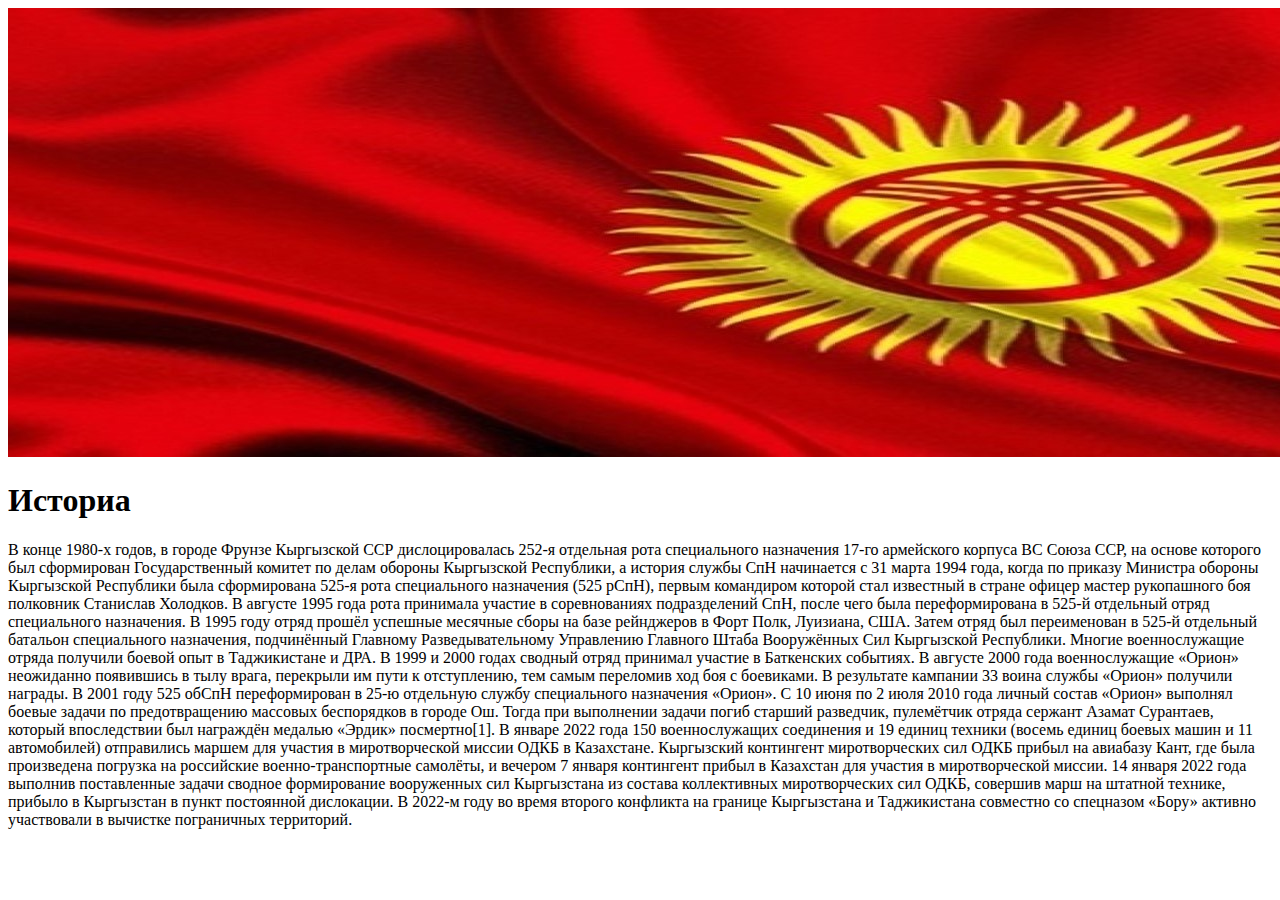
<file: istor.html>
<!DOCTYPE html>
<html lang="en">

<head>
    <meta charset="UTF-8">
    <meta name="viewport" content="width=device-width, initial-scale=1.0">
    <title>Document</title>
</head>

<body>
    <img src="images/2019-01-25_14-50-57_800772.jpg" alt="">
    <h1>Историа</h1>
    <p>В конце 1980-х годов, в городе Фрунзе Кыргызской ССР дислоцировалась 252-я отдельная рота специального назначения
        17-го армейского корпуса ВС Союза ССР, на основе которого был сформирован Государственный комитет по делам
        обороны Кыргызской Республики, а история службы СпН начинается с 31 марта 1994 года, когда по приказу Министра
        обороны Кыргызской Республики была сформирована 525-я рота специального назначения (525 рСпН), первым командиром
        которой стал известный в стране офицер мастер рукопашного боя полковник Станислав Холодков. В августе 1995 года
        рота принимала участие в соревнованиях подразделений СпН, после чего была переформирована в 525-й отдельный
        отряд специального назначения. В 1995 году отряд прошёл успешные месячные сборы на базе рейнджеров в Форт Полк,
        Луизиана, США. Затем отряд был переименован в 525-й отдельный батальон специального назначения, подчинённый
        Главному Разведывательному Управлению Главного Штаба Вооружённых Сил Кыргызской Республики. Многие
        военнослужащие отряда получили боевой опыт в Таджикистане и ДРА. В 1999 и 2000 годах сводный отряд принимал
        участие в Баткенских событиях. В августе 2000 года военнослужащие «Орион» неожиданно появившись в тылу врага,
        перекрыли им пути к отступлению, тем самым переломив ход боя с боевиками. В результате кампании 33 воина службы
        «Орион» получили награды. В 2001 году 525 обСпН переформирован в 25-ю отдельную службу специального назначения
        «Орион». С 10 июня по 2 июля 2010 года личный состав «Орион» выполнял боевые задачи по предотвращению массовых
        беспорядков в городе Ош. Тогда при выполнении задачи погиб старший разведчик, пулемётчик отряда сержант Азамат
        Сурантаев, который впоследствии был награждён медалью «Эрдик» посмертно[1]. В январе 2022 года 150
        военнослужащих соединения и 19 единиц техники (восемь единиц боевых машин и 11 автомобилей) отправились маршем
        для участия в миротворческой миссии ОДКБ в Казахстане. Кыргызский контингент миротворческих сил ОДКБ прибыл на
        авиабазу Кант, где была произведена погрузка на российские военно-транспортные самолёты, и вечером 7 января
        контингент прибыл в Казахстан для участия в миротворческой миссии. 14 января 2022 года выполнив поставленные
        задачи сводное формирование вооруженных сил Кыргызстана из состава коллективных миротворческих сил ОДКБ,
        совершив марш на штатной технике, прибыло в Кыргызстан в пункт постоянной дислокации. В 2022-м году во время
        второго конфликта на границе Кыргызстана и Таджикистана совместно со спецназом «Бору» активно участвовали в
        вычистке пограничных территорий.</p>
</body>

</html>
</file>
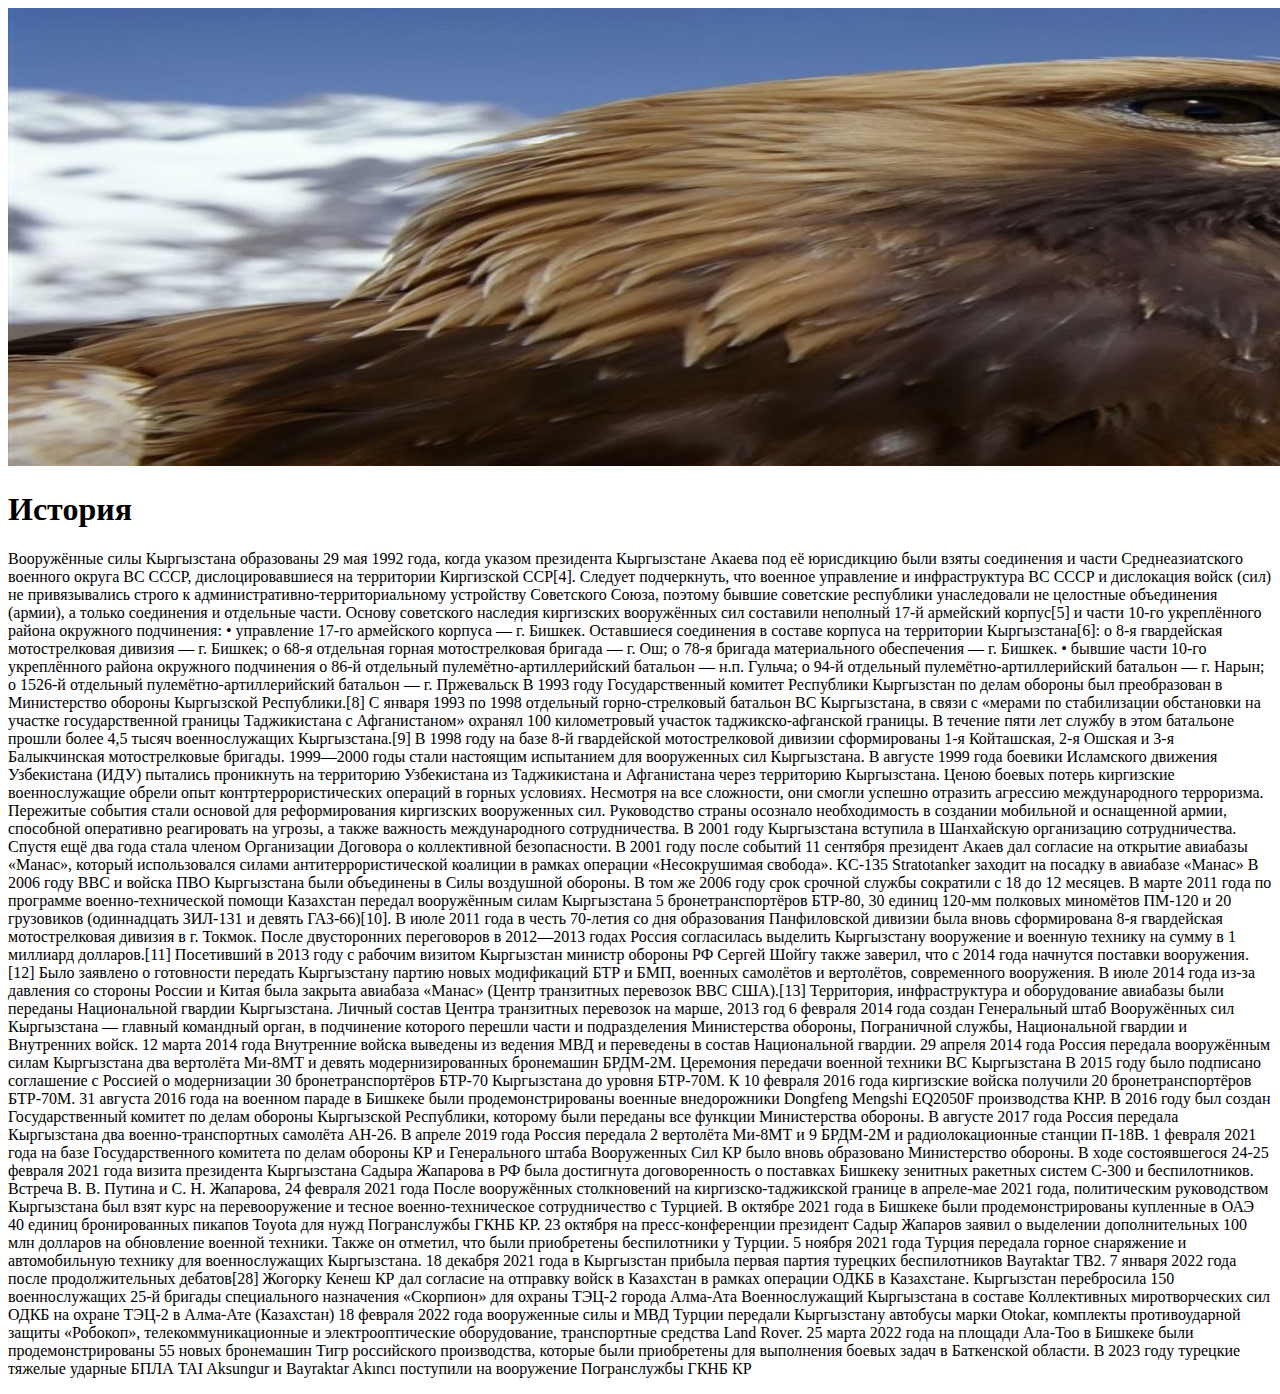
<file: obsu.html>
<!DOCTYPE html>
<html lang="en">

<head>
    <meta charset="UTF-8">
    <meta name="viewport" content="width=device-width, initial-scale=1.0">
    <title>Document</title>
</head>

<body>
    <img src="images/Tzar-Orel.jpg" alt="">
    <h1>История</h1>
    <p>Вооружённые силы Кыргызстана образованы 29 мая 1992 года, когда указом президента Кыргызстане Акаева под её
        юрисдикцию были взяты соединения и части Среднеазиатского военного округа ВС СССР, дислоцировавшиеся на
        территории Киргизской ССР[4].
        Следует подчеркнуть, что военное управление и инфраструктура ВС СССР и дислокация войск (сил) не привязывались
        строго к административно-территориальному устройству Советского Союза, поэтому бывшие советские республики
        унаследовали не целостные объединения (армии), а только соединения и отдельные части.
        Основу советского наследия киргизских вооружённых сил составили неполный 17-й армейский корпус[5] и части 10-го
        укреплённого района окружного подчинения:
        • управление 17-го армейского корпуса — г. Бишкек. Оставшиеся соединения в составе корпуса на территории
        Кыргызстана[6]:
        o 8-я гвардейская мотострелковая дивизия — г. Бишкек;
        o 68-я отдельная горная мотострелковая бригада — г. Ош;
        o 78-я бригада материального обеспечения — г. Бишкек.
        • бывшие части 10-го укреплённого района окружного подчинения
        o 86-й отдельный пулемётно-артиллерийский батальон — н.п. Гульча;
        o 94-й отдельный пулемётно-артиллерийский батальон — г. Нарын;
        o 1526-й отдельный пулемётно-артиллерийский батальон — г. Пржевальск
        В 1993 году Государственный комитет Республики Кыргызстан по делам обороны был преобразован в Министерство
        обороны Кыргызской Республики.[8]
        С января 1993 по 1998 отдельный горно-стрелковый батальон ВС Кыргызстана, в связи с «мерами по стабилизации
        обстановки на участке государственной границы Таджикистана с Афганистаном» охранял 100 километровый участок
        таджикско-афганской границы. В течение пяти лет службу в этом батальоне прошли более 4,5 тысяч военнослужащих
        Кыргызстана.[9] В 1998 году на базе 8-й гвардейской мотострелковой дивизии сформированы 1-я Койташская, 2-я
        Ошская и 3-я Балыкчинская мотострелковые бригады.
        1999—2000 годы стали настоящим испытанием для вооруженных сил Кыргызстана. В августе 1999 года боевики
        Исламского движения Узбекистана (ИДУ) пытались проникнуть на территорию Узбекистана из Таджикистана и
        Афганистана через территорию Кыргызстана. Ценою боевых потерь киргизские военнослужащие обрели опыт
        контртеррористических операций в горных условиях. Несмотря на все сложности, они смогли успешно отразить
        агрессию международного терроризма.
        Пережитые события стали основой для реформирования киргизских вооруженных сил. Руководство страны осознало
        необходимость в создании мобильной и оснащенной армии, способной оперативно реагировать на угрозы, а также
        важность международного сотрудничества. В 2001 году Кыргызстана вступила в Шанхайскую организацию
        сотрудничества. Спустя ещё два года стала членом Организации Договора о коллективной безопасности.
        В 2001 году после событий 11 сентября президент Акаев дал согласие на открытие авиабазы «Манас», который
        использовался силами антитеррористической коалиции в рамках операции «Несокрушимая свобода».
        KC-135 Stratotanker заходит на посадку в авиабазе «Манас»
        В 2006 году ВВС и войска ПВО Кыргызстана были объединены в Силы воздушной обороны. В том же 2006 году срок
        срочной службы сократили с 18 до 12 месяцев.
        В марте 2011 года по программе военно-технической помощи Казахстан передал вооружённым силам Кыргызстана 5
        бронетранспортёров БТР-80, 30 единиц 120-мм полковых миномётов ПМ-120 и 20 грузовиков (одиннадцать ЗИЛ-131 и
        девять ГАЗ-66)[10].
        В июле 2011 года в честь 70-летия со дня образования Панфиловской дивизии была вновь сформирована 8-я
        гвардейская мотострелковая дивизия в г. Токмок.
        После двусторонних переговоров в 2012—2013 годах Россия согласилась выделить Кыргызстану вооружение и военную
        технику на сумму в 1 миллиард долларов.[11] Посетивший в 2013 году с рабочим визитом Кыргызстан министр обороны
        РФ Сергей Шойгу также заверил, что с 2014 года начнутся поставки вооружения.[12] Было заявлено о готовности
        передать Кыргызстану партию новых модификаций БТР и БМП, военных самолётов и вертолётов, современного
        вооружения.
        В июле 2014 года из-за давления со стороны России и Китая была закрыта авиабаза «Манас» (Центр транзитных
        перевозок ВВС США).[13] Территория, инфраструктура и оборудование авиабазы были переданы Национальной гвардии
        Кыргызстана.
        Личный состав Центра транзитных перевозок на марше, 2013 год
        6 февраля 2014 года создан Генеральный штаб Вооружённых сил Кыргызстана — главный командный орган, в подчинение
        которого перешли части и подразделения Министерства обороны, Пограничной службы, Национальной гвардии и
        Внутренних войск.
        12 марта 2014 года Внутренние войска выведены из ведения МВД и переведены в состав Национальной гвардии.
        29 апреля 2014 года Россия передала вооружённым силам Кыргызстана два вертолёта Ми-8МТ и девять
        модернизированных бронемашин БРДМ-2М.
        Церемония передачи военной техники ВС Кыргызстана
        В 2015 году было подписано соглашение с Россией о модернизации 30 бронетранспортёров БТР-70 Кыргызстана до
        уровня БТР-70М. К 10 февраля 2016 года киргизские войска получили 20 бронетранспортёров БТР-70М.
        31 августа 2016 года на военном параде в Бишкеке были продемонстрированы военные внедорожники Dongfeng Mengshi
        EQ2050F производства КНР.
        В 2016 году был создан Государственный комитет по делам обороны Кыргызской Республики, которому были переданы
        все функции Министерства обороны.
        В августе 2017 года Россия передала Кыргызстана два военно-транспортных самолёта АН-26.
        В апреле 2019 года Россия передала 2 вертолёта Ми-8МТ и 9 БРДМ-2М и радиолокационные станции П-18В.
        1 февраля 2021 года на базе Государственного комитета по делам обороны КР и Генерального штаба Вооруженных Сил
        КР было вновь образовано Министерство обороны.
        В ходе состоявшегося 24-25 февраля 2021 года визита президента Кыргызстана Садыра Жапарова в РФ была достигнута
        договоренность о поставках Бишкеку зенитных ракетных систем С-300 и беспилотников.
        Встреча В. В. Путина и С. Н. Жапарова, 24 февраля 2021 года
        После вооружённых столкновений на киргизско-таджикской границе в апреле-мае 2021 года, политическим руководством
        Кыргызстана был взят курс на перевооружение и тесное военно-техническое сотрудничество с Турцией.
        В октябре 2021 года в Бишкеке были продемонстрированы купленные в ОАЭ 40 единиц бронированных пикапов Toyota для
        нужд Погранслужбы ГКНБ КР.
        23 октября на пресс-конференции президент Садыр Жапаров заявил о выделении дополнительных 100 млн долларов на
        обновление военной техники. Также он отметил, что были приобретены беспилотники у Турции.
        5 ноября 2021 года Турция передала горное снаряжение и автомобильную технику для военнослужащих Кыргызстана.
        18 декабря 2021 года в Кыргызстан прибыла первая партия турецких беспилотников Bayraktar TB2.
        7 января 2022 года после продолжительных дебатов[28] Жогорку Кенеш КР дал согласие на отправку войск в Казахстан
        в рамках операции ОДКБ в Казахстане. Кыргызстан перебросила 150 военнослужащих 25-й бригады специального
        назначения «Скорпион» для охраны ТЭЦ-2 города Алма-Ата
        Военнослужащий Кыргызстана в составе Коллективных миротворческих сил ОДКБ на охране ТЭЦ-2 в Алма-Ате (Казахстан)
        18 февраля 2022 года вооруженные силы и МВД Турции передали Кыргызстану автобусы марки Otokar, комплекты
        противоударной защиты «Робокоп», телекоммуникационные и электрооптические оборудование, транспортные средства
        Land Rover.
        25 марта 2022 года на площади Ала-Тоо в Бишкеке были продемонстрированы 55 новых бронемашин Тигр российского
        производства, которые были приобретены для выполнения боевых задач в Баткенской области.
        В 2023 году турецкие тяжелые ударные БПЛА TAI Aksungur и Bayraktar Akıncı поступили на вооружение Погранслужбы
        ГКНБ КР

    </p>
</body>

</html>
</file>
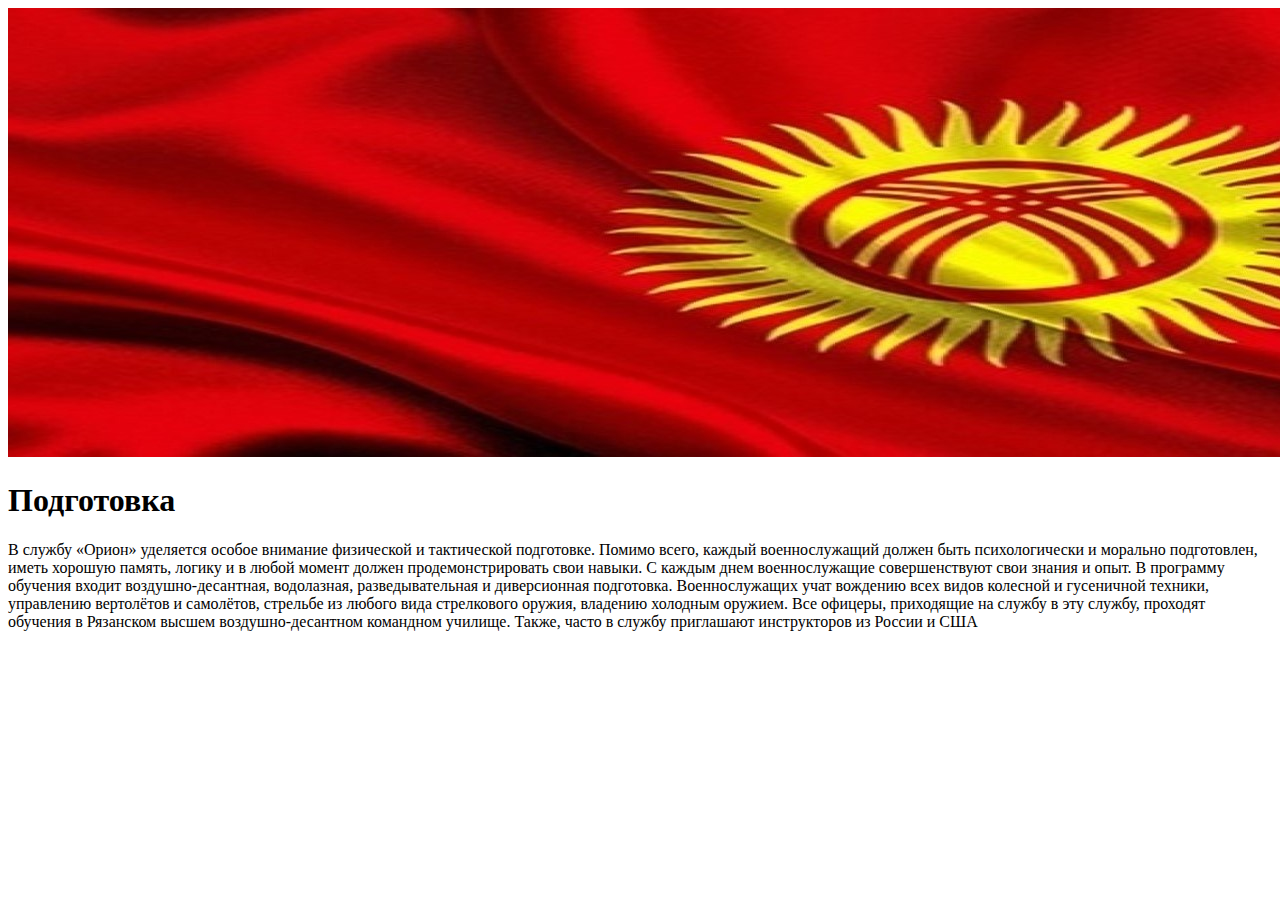
<file: podgo.html>
<!DOCTYPE html>
<html lang="en">

<head>
    <meta charset="UTF-8">
    <meta name="viewport" content="width=device-width, initial-scale=1.0">
    <title>Document</title>
</head>

<body>
    <img src="images/2019-01-25_14-50-57_800772.jpg" alt="">
    <h1>Подготовка</h1>
    <p>В службу «Орион» уделяется особое внимание физической и тактической подготовке. Помимо всего, каждый
        военнослужащий должен быть психологически и морально подготовлен, иметь хорошую память, логику и в любой момент
        должен продемонстрировать свои навыки. С каждым днем военнослужащие совершенствуют свои знания и опыт. В
        программу обучения входит воздушно-десантная, водолазная, разведывательная и диверсионная подготовка.
        Военнослужащих учат вождению всех видов колесной и гусеничной техники, управлению вертолётов и самолётов,
        стрельбе из любого вида стрелкового оружия, владению холодным оружием. Все офицеры, приходящие на службу в эту
        службу, проходят обучения в Рязанском высшем воздушно-десантном командном училище. Также, часто в службу
        приглашают инструкторов из России и США</p>
</body>

</html>
</file>
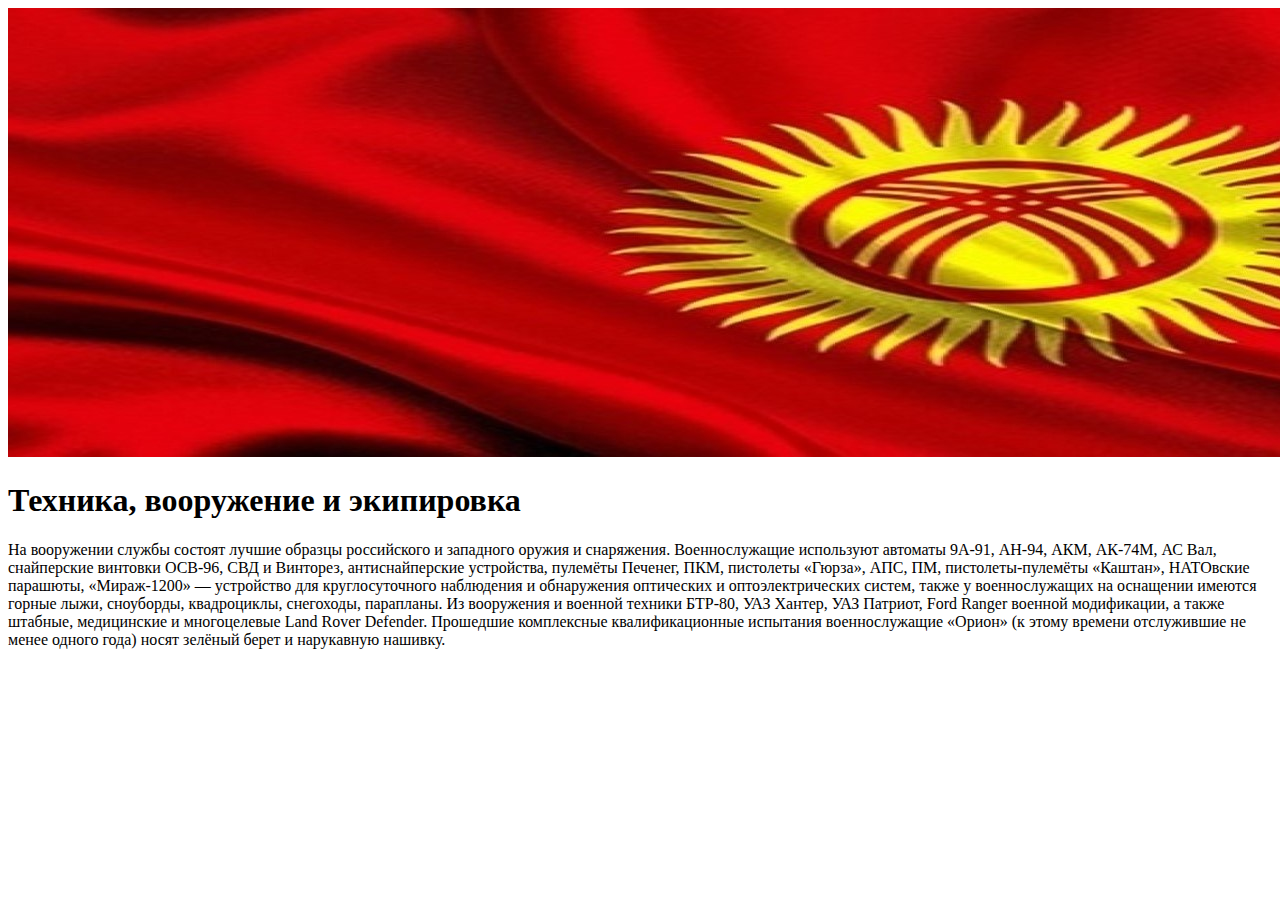
<file: texvoor.html>
<!DOCTYPE html>
<html lang="en">

<head>
    <meta charset="UTF-8">
    <meta name="viewport" content="width=device-width, initial-scale=1.0">
    <title>Document</title>
</head>

<body>
    <img src="images/2019-01-25_14-50-57_800772.jpg" alt="">
    <h1>Техника, вооружение и экипировка</h1>
    <p>На вооружении службы состоят лучшие образцы российского и западного оружия и снаряжения. Военнослужащие
        используют автоматы 9А-91, АН-94, АКМ, АК-74М, АС Вал, снайперские винтовки ОСВ-96, СВД и Винторез,
        антиснайперские устройства, пулемёты Печенег, ПКМ, пистолеты «Гюрза», АПС, ПМ, пистолеты-пулемёты «Каштан»,
        НАТОвские парашюты, «Мираж-1200» — устройство для круглосуточного наблюдения и обнаружения оптических и
        оптоэлектрических систем, также у военнослужащих на оснащении имеются горные лыжи, сноуборды, квадроциклы,
        снегоходы, парапланы. Из вооружения и военной техники БТР-80, УАЗ Хантер, УАЗ Патриот, Ford Ranger военной
        модификации, а также штабные, медицинские и многоцелевые Land Rover Defender. Прошедшие комплексные
        квалификационные испытания военнослужащие «Орион» (к этому времени отслужившие не менее одного года) носят
        зелёный берет и нарукавную нашивку.</p>
</body>

</html>
</file>
<file: style.css>
body {
    margin: 0;
    padding: 0;
}

.list-conteiner {
    display: inline-block;
    border-style: solid;
    border-width: 1px;
    padding-right: 20px;
}
.list-conteiner>p {
text-align: center;
font-weight: bold;
}
img {
    float: right;
}
.img-conteiner {
    float: right;
    border-style: solid;
    border-width: 1px;
    padding: 5px;
    margin-left: 20px;
}
.img-conteiner>div {
    display: flex;
align-items: center;
    flex-direction: column;
    }
    .logo-html {
        max-width: 120px;
    }

    .nav-container {
        display: flex;
        justify-content: space-between;
        background-color: rgb(224, 187, 78);
    }
    .nav-container>nav>ul {
        display: flex;
        list-style: none;
        align-items: center;
        margin: 0;
        padding: 0;
    }
    .nav-container>nav>ul>li>a {
        display: block;
        padding: 10px;
        border-style: solid;
        border-width: 0.5px;
    }

    @media (max-width: 900px){
        .nav-container {
            flex-direction: column;
        }
    }

    .text-page {
        padding-left: 15px;
    }

    .page {
        display: flex;
justify-content: center;
    }

    .header {
width: 14%;
background-color: rgb(230, 152, 75);
    }

.section {
    width: 82%;
}

.header>ol {
    list-style: none;
    border-bottom-style: solid;
    border-width: 0,5px;
    margin: 10px;
    padding: 0;
    padding-bottom: 10px;
}

.header>div {
    width: 100%;
}
.header>div>img {
    width: 100%;
}
</file>
